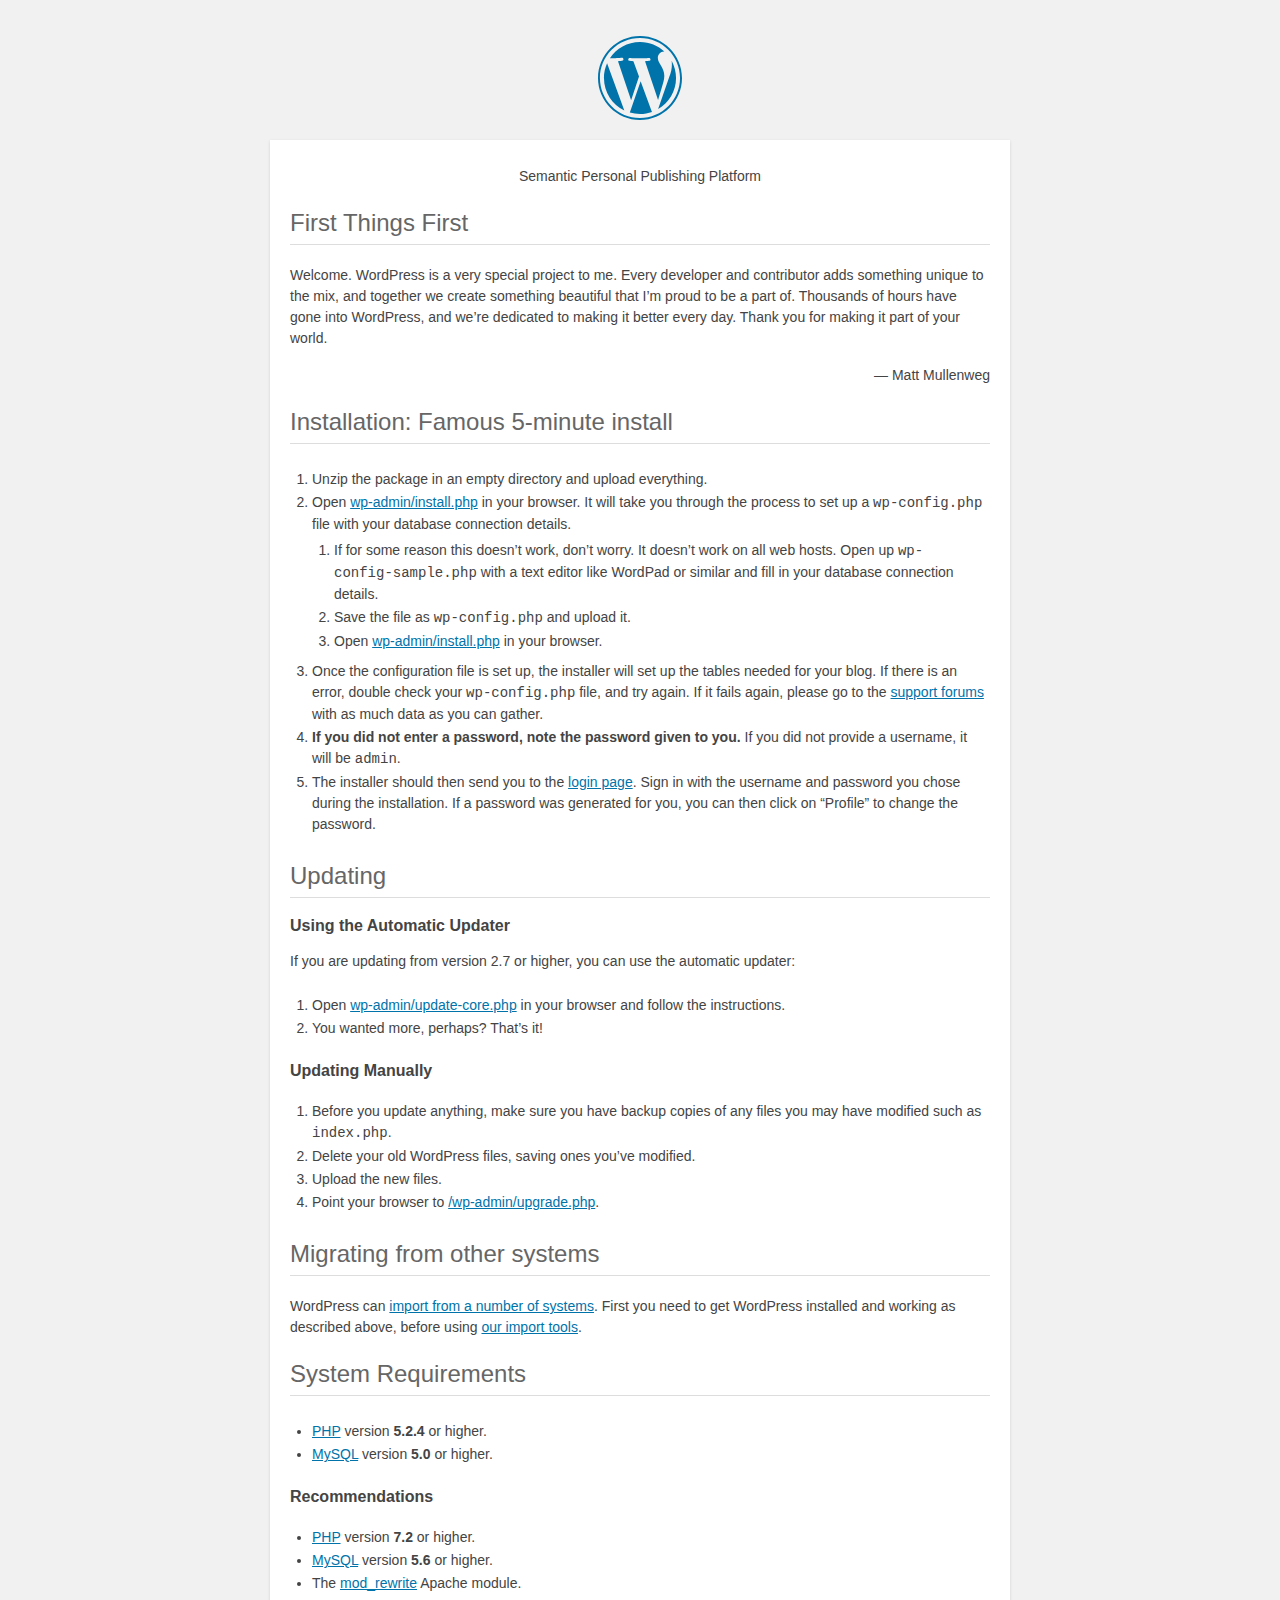
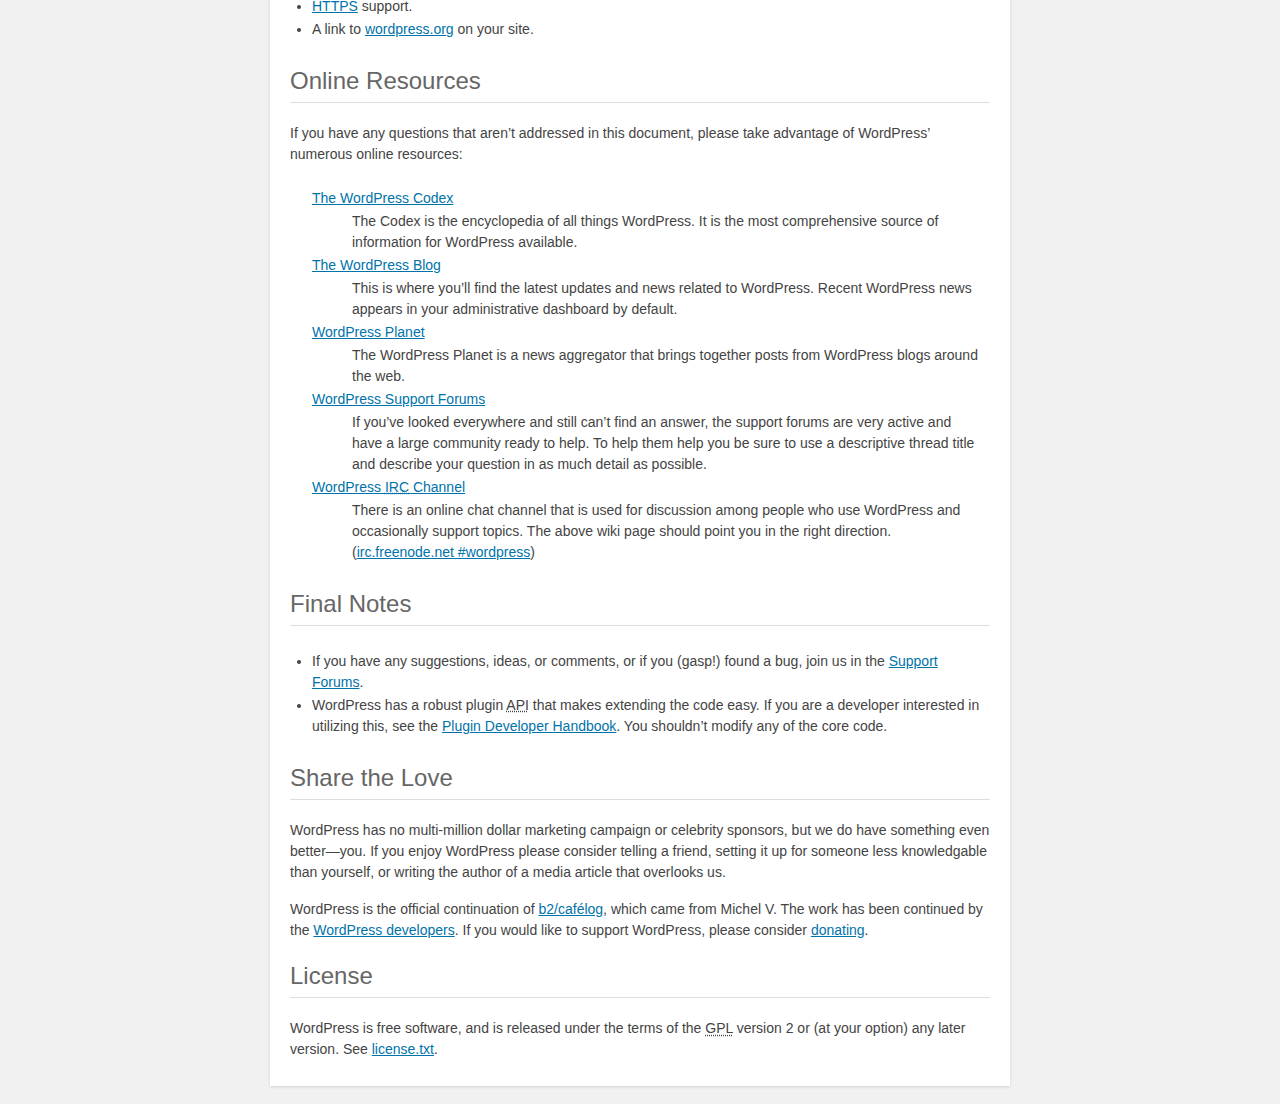
<file: readme.html>
<!DOCTYPE html>
<html>
<head>
	<meta name="viewport" content="width=device-width" />
	<meta http-equiv="Content-Type" content="text/html; charset=utf-8" />
	<title>WordPress &#8250; ReadMe</title>
	<link rel="stylesheet" href="wp-admin/css/install.css?ver=20100228" type="text/css" />
</head>
<body>
<h1 id="logo">
	<a href="https://wordpress.org/"><img alt="WordPress" src="wp-admin/images/wordpress-logo.png" /></a>
</h1>
<p style="text-align: center">Semantic Personal Publishing Platform</p>

<h2>First Things First</h2>
<p>Welcome. WordPress is a very special project to me. Every developer and contributor adds something unique to the mix, and together we create something beautiful that I&#8217;m proud to be a part of. Thousands of hours have gone into WordPress, and we&#8217;re dedicated to making it better every day. Thank you for making it part of your world.</p>
<p style="text-align: right">&#8212; Matt Mullenweg</p>

<h2>Installation: Famous 5-minute install</h2>
<ol>
	<li>Unzip the package in an empty directory and upload everything.</li>
	<li>Open <span class="file"><a href="wp-admin/install.php">wp-admin/install.php</a></span> in your browser. It will take you through the process to set up a <code>wp-config.php</code> file with your database connection details.
		<ol>
			<li>If for some reason this doesn&#8217;t work, don&#8217;t worry. It doesn&#8217;t work on all web hosts. Open up <code>wp-config-sample.php</code> with a text editor like WordPad or similar and fill in your database connection details.</li>
			<li>Save the file as <code>wp-config.php</code> and upload it.</li>
			<li>Open <span class="file"><a href="wp-admin/install.php">wp-admin/install.php</a></span> in your browser.</li>
		</ol>
	</li>
	<li>Once the configuration file is set up, the installer will set up the tables needed for your blog. If there is an error, double check your <code>wp-config.php</code> file, and try again. If it fails again, please go to the <a href="https://wordpress.org/support/" title="WordPress support">support forums</a> with as much data as you can gather.</li>
	<li><strong>If you did not enter a password, note the password given to you.</strong> If you did not provide a username, it will be <code>admin</code>.</li>
	<li>The installer should then send you to the <a href="wp-login.php">login page</a>. Sign in with the username and password you chose during the installation. If a password was generated for you, you can then click on &#8220;Profile&#8221; to change the password.</li>
</ol>

<h2>Updating</h2>
<h3>Using the Automatic Updater</h3>
<p>If you are updating from version 2.7 or higher, you can use the automatic updater:</p>
<ol>
	<li>Open <span class="file"><a href="wp-admin/update-core.php">wp-admin/update-core.php</a></span> in your browser and follow the instructions.</li>
	<li>You wanted more, perhaps? That&#8217;s it!</li>
</ol>

<h3>Updating Manually</h3>
<ol>
	<li>Before you update anything, make sure you have backup copies of any files you may have modified such as <code>index.php</code>.</li>
	<li>Delete your old WordPress files, saving ones you&#8217;ve modified.</li>
	<li>Upload the new files.</li>
	<li>Point your browser to <span class="file"><a href="wp-admin/upgrade.php">/wp-admin/upgrade.php</a>.</span></li>
</ol>

<h2>Migrating from other systems</h2>
<p>WordPress can <a href="https://codex.wordpress.org/Importing_Content">import from a number of systems</a>. First you need to get WordPress installed and working as described above, before using <a href="wp-admin/import.php" title="Import to WordPress">our import tools</a>.</p>

<h2>System Requirements</h2>
<ul>
	<li><a href="https://secure.php.net/">PHP</a> version <strong>5.2.4</strong> or higher.</li>
	<li><a href="https://www.mysql.com/">MySQL</a> version <strong>5.0</strong> or higher.</li>
</ul>

<h3>Recommendations</h3>
<ul>
	<li><a href="https://secure.php.net/">PHP</a> version <strong>7.2</strong> or higher.</li>
	<li><a href="https://www.mysql.com/">MySQL</a> version <strong>5.6</strong> or higher.</li>
	<li>The <a href="https://httpd.apache.org/docs/2.2/mod/mod_rewrite.html">mod_rewrite</a> Apache module.</li>
	<li><a href="https://wordpress.org/news/2016/12/moving-toward-ssl/">HTTPS</a> support.</li>
	<li>A link to <a href="https://wordpress.org/">wordpress.org</a> on your site.</li>
</ul>

<h2>Online Resources</h2>
<p>If you have any questions that aren&#8217;t addressed in this document, please take advantage of WordPress&#8217; numerous online resources:</p>
<dl>
	<dt><a href="https://codex.wordpress.org/">The WordPress Codex</a></dt>
		<dd>The Codex is the encyclopedia of all things WordPress. It is the most comprehensive source of information for WordPress available.</dd>
	<dt><a href="https://wordpress.org/news/">The WordPress Blog</a></dt>
		<dd>This is where you&#8217;ll find the latest updates and news related to WordPress. Recent WordPress news appears in your administrative dashboard by default.</dd>
	<dt><a href="https://planet.wordpress.org/">WordPress Planet</a></dt>
		<dd>The WordPress Planet is a news aggregator that brings together posts from WordPress blogs around the web.</dd>
	<dt><a href="https://wordpress.org/support/">WordPress Support Forums</a></dt>
		<dd>If you&#8217;ve looked everywhere and still can&#8217;t find an answer, the support forums are very active and have a large community ready to help. To help them help you be sure to use a descriptive thread title and describe your question in as much detail as possible.</dd>
	<dt><a href="https://codex.wordpress.org/IRC">WordPress <abbr title="Internet Relay Chat">IRC</abbr> Channel</a></dt>
		<dd>There is an online chat channel that is used for discussion among people who use WordPress and occasionally support topics. The above wiki page should point you in the right direction. (<a href="irc://irc.freenode.net/wordpress">irc.freenode.net #wordpress</a>)</dd>
</dl>

<h2>Final Notes</h2>
<ul>
	<li>If you have any suggestions, ideas, or comments, or if you (gasp!) found a bug, join us in the <a href="https://wordpress.org/support/">Support Forums</a>.</li>
	<li>WordPress has a robust plugin <abbr title="application programming interface">API</abbr> that makes extending the code easy. If you are a developer interested in utilizing this, see the <a href="https://developer.wordpress.org/plugins/">Plugin Developer Handbook</a>. You shouldn&#8217;t modify any of the core code.</li>
</ul>

<h2>Share the Love</h2>
<p>WordPress has no multi-million dollar marketing campaign or celebrity sponsors, but we do have something even better&#8212;you. If you enjoy WordPress please consider telling a friend, setting it up for someone less knowledgable than yourself, or writing the author of a media article that overlooks us.</p>

<p>WordPress is the official continuation of <a href="http://cafelog.com/">b2/caf&#233;log</a>, which came from Michel V. The work has been continued by the <a href="https://wordpress.org/about/">WordPress developers</a>. If you would like to support WordPress, please consider <a href="https://wordpress.org/donate/" title="Donate to WordPress">donating</a>.</p>

<h2>License</h2>
<p>WordPress is free software, and is released under the terms of the <abbr title="GNU General Public License">GPL</abbr> version 2 or (at your option) any later version. See <a href="license.txt">license.txt</a>.</p>

</body>
</html>
</file>
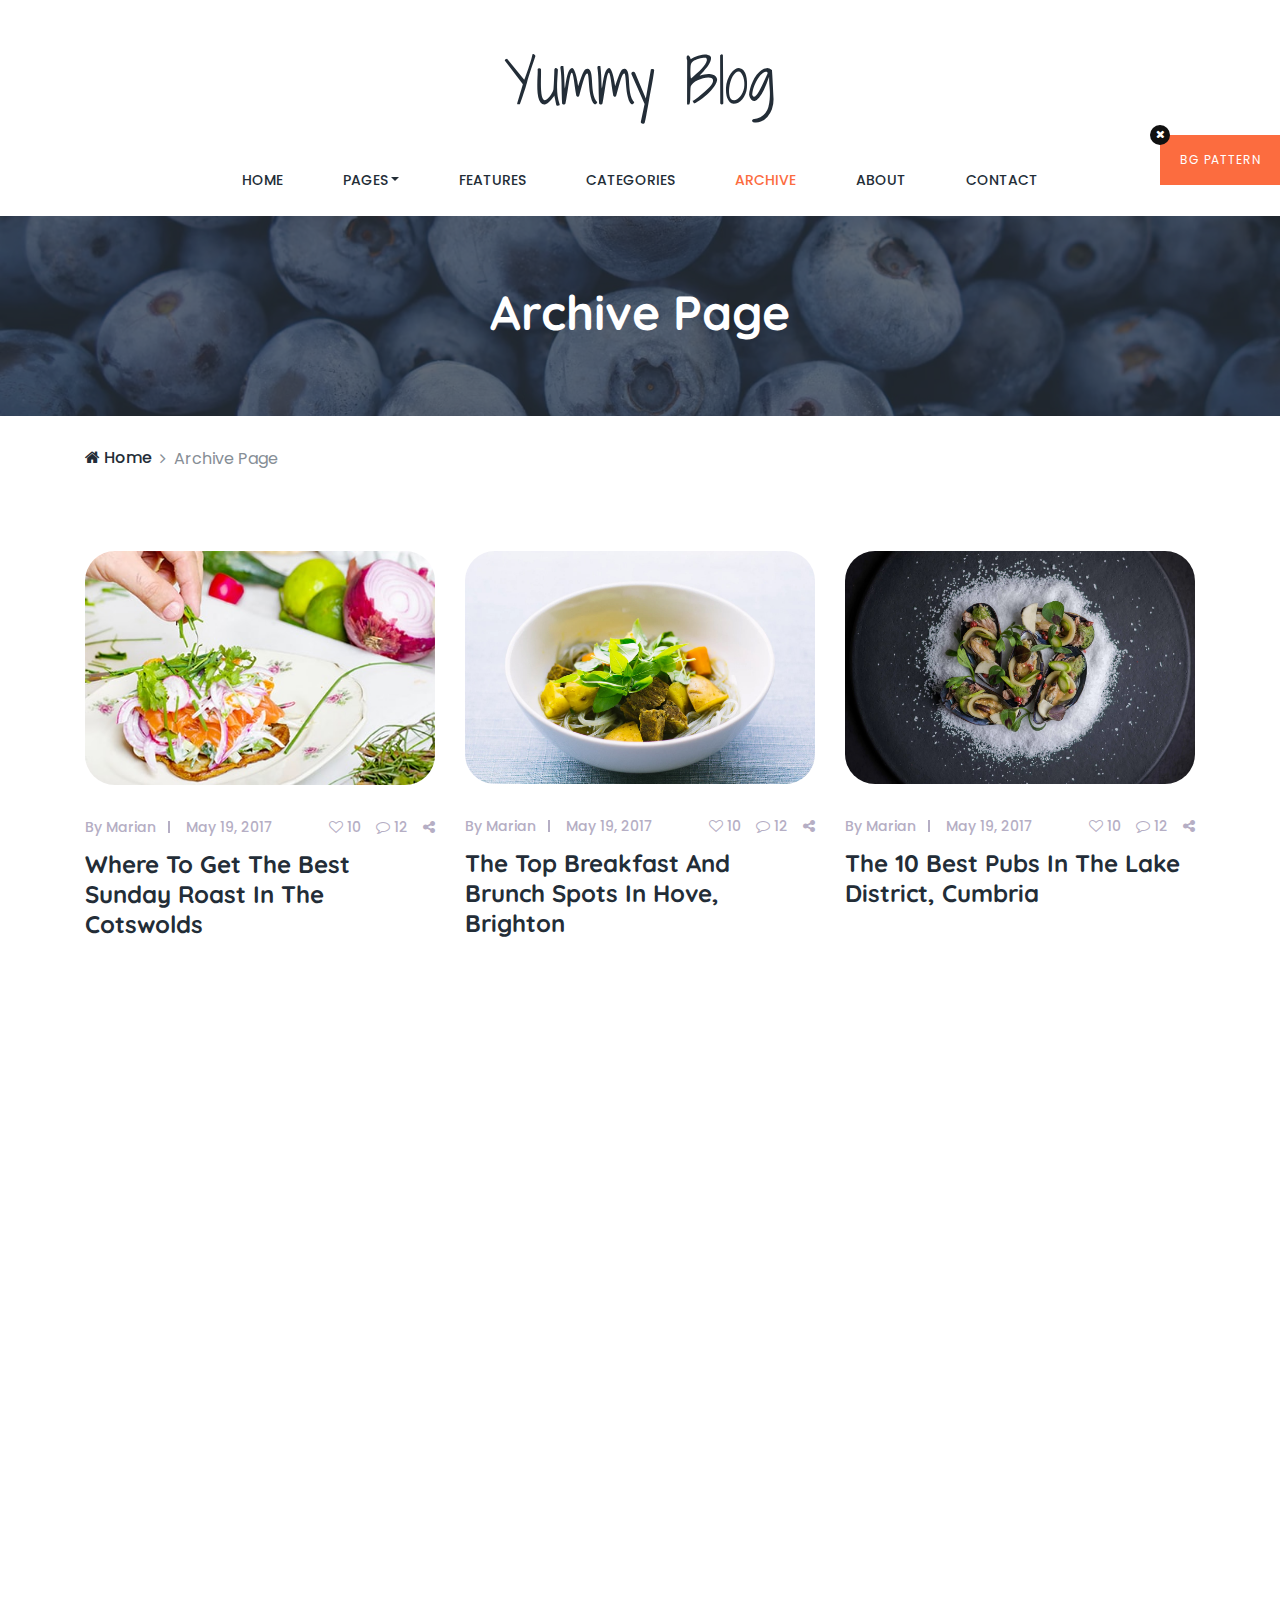
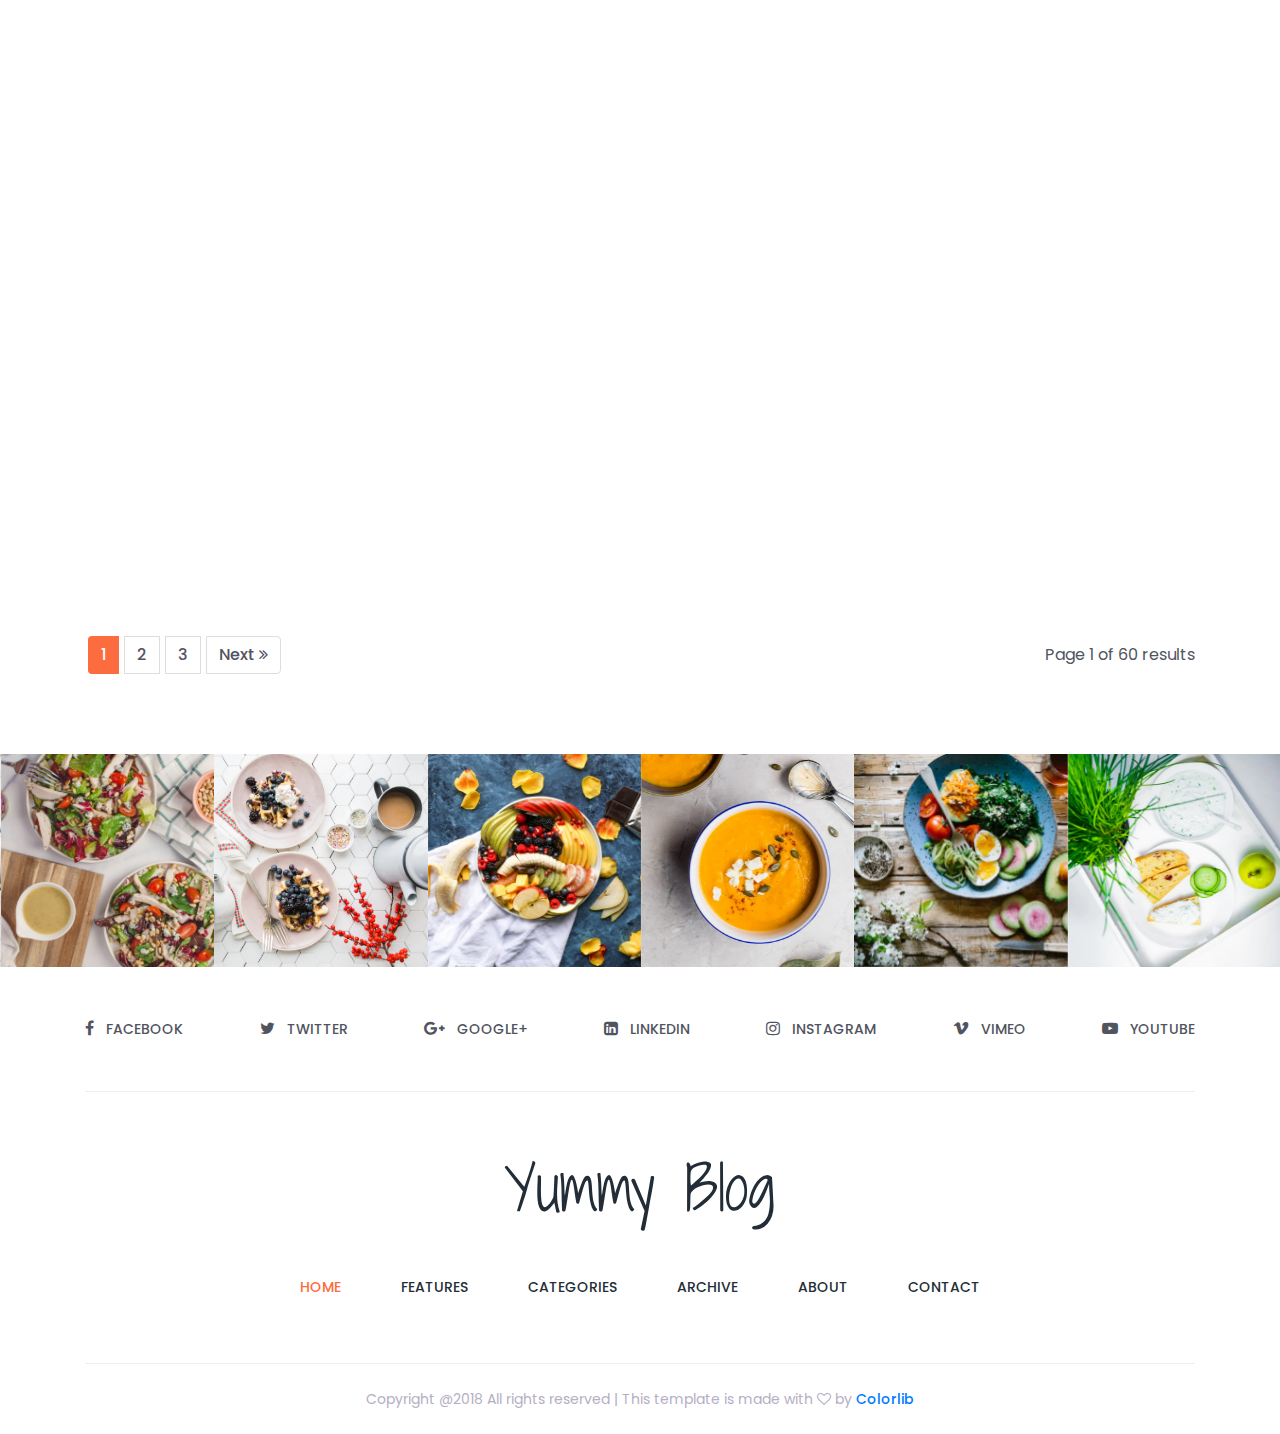
<file: yummy/archive.html>
<!DOCTYPE html>
<html lang="en">

<head>
    <meta charset="UTF-8">
    <meta name="description" content="">
    <meta http-equiv="X-UA-Compatible" content="IE=edge">
    <meta name="viewport" content="width=device-width, initial-scale=1, shrink-to-fit=no">
    <!-- The above 4 meta tags *must* come first in the head; any other head content must come *after* these tags -->

    <!-- Title -->
    <title>Yummy Blog - Food Blog Template</title>

    <!-- Favicon -->
    <link rel="icon" href="img/core-img/favicon.ico">

    <!-- Core Stylesheet -->
    <link href="style.css" rel="stylesheet">

    <!-- Responsive CSS -->
    <link href="css/responsive/responsive.css" rel="stylesheet">

</head>

<body>
    <!-- Preloader Start -->
    <div id="preloader">
        <div class="yummy-load"></div>
    </div>

    <!-- Background Pattern Swither -->
    <div id="pattern-switcher">
        Bg Pattern
    </div>
    <div id="patter-close">
        <i class="fa fa-times" aria-hidden="true"></i>
    </div>


    <!-- ****** Top Header Area End ****** -->

    <!-- ****** Header Area Start ****** -->
    <header class="header_area">
        <div class="container">
            <div class="row">
                <!-- Logo Area Start -->
                <div class="col-12">
                    <div class="logo_area text-center">
                        <a href="index.html" class="yummy-logo">Yummy Blog</a>
                    </div>
                </div>
            </div>

            <div class="row">
                <div class="col-12">
                    <nav class="navbar navbar-expand-lg">
                        <button class="navbar-toggler" type="button" data-toggle="collapse" data-target="#yummyfood-nav" aria-controls="yummyfood-nav" aria-expanded="false" aria-label="Toggle navigation"><i class="fa fa-bars" aria-hidden="true"></i> Menu</button>
                        <!-- Menu Area Start -->
                        <div class="collapse navbar-collapse justify-content-center" id="yummyfood-nav">
                            <ul class="navbar-nav" id="yummy-nav">
                                <li class="nav-item">
                                    <a class="nav-link" href="index.html">Home <span class="sr-only">(current)</span></a>
                                </li>
                                <li class="nav-item dropdown">
                                    <a class="nav-link dropdown-toggle" href="#" id="yummyDropdown" role="button" data-toggle="dropdown" aria-haspopup="true" aria-expanded="false">Pages</a>
                                    <div class="dropdown-menu" aria-labelledby="yummyDropdown">
                                        <a class="dropdown-item" href="index.html">Home</a>
                                        <a class="dropdown-item" href="archive.html">Archive</a>
                                        <a class="dropdown-item" href="single.html">Single Blog</a>
                                        <a class="dropdown-item" href="static.html">Static Page</a>
                                        <a class="dropdown-item" href="contact.html">Contact</a>
                                    </div>
                                </li>
                                <li class="nav-item">
                                    <a class="nav-link" href="#">Features</a>
                                </li>
                                <li class="nav-item">
                                    <a class="nav-link" href="#">Categories</a>
                                </li>
                                <li class="nav-item active">
                                    <a class="nav-link" href="archive.html">Archive</a>
                                </li>
                                <li class="nav-item">
                                    <a class="nav-link" href="#">About</a>
                                </li>
                                <li class="nav-item">
                                    <a class="nav-link" href="contact.html">Contact</a>
                                </li>
                            </ul>
                        </div>
                    </nav>
                </div>
            </div>
        </div>
    </header>
    <!-- ****** Header Area End ****** -->

    <!-- ****** Breadcumb Area Start ****** -->
    <div class="breadcumb-area" style="background-image: url(img/bg-img/breadcumb.jpg);">
        <div class="container h-100">
            <div class="row h-100 align-items-center">
                <div class="col-12">
                    <div class="bradcumb-title text-center">
                        <h2>Archive Page</h2>
                    </div>
                </div>
            </div>
        </div>
    </div>
    <div class="breadcumb-nav">
        <div class="container">
            <div class="row">
                <div class="col-12">
                    <nav aria-label="breadcrumb">
                        <ol class="breadcrumb">
                            <li class="breadcrumb-item"><a href="#"><i class="fa fa-home" aria-hidden="true"></i> Home</a></li>
                            <li class="breadcrumb-item active" aria-current="page">Archive Page</li>
                        </ol>
                    </nav>
                </div>
            </div>
        </div>
    </div>
    <!-- ****** Breadcumb Area End ****** -->

    <!-- ****** Archive Area Start ****** -->
    <section class="archive-area section_padding_80">
        <div class="container">
            <div class="row">

                <!-- Single Post -->
                <div class="col-12 col-md-6 col-lg-4">
                    <div class="single-post wow fadeInUp" data-wow-delay="0.1s">
                        <!-- Post Thumb -->
                        <div class="post-thumb">
                            <img src="img/blog-img/2.jpg" alt="">
                        </div>
                        <!-- Post Content -->
                        <div class="post-content">
                            <div class="post-meta d-flex">
                                <div class="post-author-date-area d-flex">
                                    <!-- Post Author -->
                                    <div class="post-author">
                                        <a href="#">By Marian</a>
                                    </div>
                                    <!-- Post Date -->
                                    <div class="post-date">
                                        <a href="#">May 19, 2017</a>
                                    </div>
                                </div>
                                <!-- Post Comment & Share Area -->
                                <div class="post-comment-share-area d-flex">
                                    <!-- Post Favourite -->
                                    <div class="post-favourite">
                                        <a href="#"><i class="fa fa-heart-o" aria-hidden="true"></i> 10</a>
                                    </div>
                                    <!-- Post Comments -->
                                    <div class="post-comments">
                                        <a href="#"><i class="fa fa-comment-o" aria-hidden="true"></i> 12</a>
                                    </div>
                                    <!-- Post Share -->
                                    <div class="post-share">
                                        <a href="#"><i class="fa fa-share-alt" aria-hidden="true"></i></a>
                                    </div>
                                </div>
                            </div>
                            <a href="#">
                                <h4 class="post-headline">Where To Get The Best Sunday Roast In The Cotswolds</h4>
                            </a>
                        </div>
                    </div>
                </div>

                <!-- Single Post -->
                <div class="col-12 col-md-6 col-lg-4">
                    <div class="single-post wow fadeInUp" data-wow-delay="0.2s">
                        <!-- Post Thumb -->
                        <div class="post-thumb">
                            <img src="img/blog-img/3.jpg" alt="">
                        </div>
                        <!-- Post Content -->
                        <div class="post-content">
                            <div class="post-meta d-flex">
                                <div class="post-author-date-area d-flex">
                                    <!-- Post Author -->
                                    <div class="post-author">
                                        <a href="#">By Marian</a>
                                    </div>
                                    <!-- Post Date -->
                                    <div class="post-date">
                                        <a href="#">May 19, 2017</a>
                                    </div>
                                </div>
                                <!-- Post Comment & Share Area -->
                                <div class="post-comment-share-area d-flex">
                                    <!-- Post Favourite -->
                                    <div class="post-favourite">
                                        <a href="#"><i class="fa fa-heart-o" aria-hidden="true"></i> 10</a>
                                    </div>
                                    <!-- Post Comments -->
                                    <div class="post-comments">
                                        <a href="#"><i class="fa fa-comment-o" aria-hidden="true"></i> 12</a>
                                    </div>
                                    <!-- Post Share -->
                                    <div class="post-share">
                                        <a href="#"><i class="fa fa-share-alt" aria-hidden="true"></i></a>
                                    </div>
                                </div>
                            </div>
                            <a href="#">
                                <h4 class="post-headline">The Top Breakfast And Brunch Spots In Hove, Brighton</h4>
                            </a>
                        </div>
                    </div>
                </div>

                <!-- Single Post -->
                <div class="col-12 col-md-6 col-lg-4">
                    <div class="single-post wow fadeInUp" data-wow-delay="0.3s">
                        <!-- Post Thumb -->
                        <div class="post-thumb">
                            <img src="img/blog-img/4.jpg" alt="">
                        </div>
                        <!-- Post Content -->
                        <div class="post-content">
                            <div class="post-meta d-flex">
                                <div class="post-author-date-area d-flex">
                                    <!-- Post Author -->
                                    <div class="post-author">
                                        <a href="#">By Marian</a>
                                    </div>
                                    <!-- Post Date -->
                                    <div class="post-date">
                                        <a href="#">May 19, 2017</a>
                                    </div>
                                </div>
                                <!-- Post Comment & Share Area -->
                                <div class="post-comment-share-area d-flex">
                                    <!-- Post Favourite -->
                                    <div class="post-favourite">
                                        <a href="#"><i class="fa fa-heart-o" aria-hidden="true"></i> 10</a>
                                    </div>
                                    <!-- Post Comments -->
                                    <div class="post-comments">
                                        <a href="#"><i class="fa fa-comment-o" aria-hidden="true"></i> 12</a>
                                    </div>
                                    <!-- Post Share -->
                                    <div class="post-share">
                                        <a href="#"><i class="fa fa-share-alt" aria-hidden="true"></i></a>
                                    </div>
                                </div>
                            </div>
                            <a href="#">
                                <h4 class="post-headline">The 10 Best Pubs In The Lake District, Cumbria</h4>
                            </a>
                        </div>
                    </div>
                </div>

                <!-- Single Post -->
                <div class="col-12 col-md-6 col-lg-4">
                    <div class="single-post wow fadeInUp" data-wow-delay="0.4s">
                        <!-- Post Thumb -->
                        <div class="post-thumb">
                            <img src="img/blog-img/5.jpg" alt="">
                        </div>
                        <!-- Post Content -->
                        <div class="post-content">
                            <div class="post-meta d-flex">
                                <div class="post-author-date-area d-flex">
                                    <!-- Post Author -->
                                    <div class="post-author">
                                        <a href="#">By Marian</a>
                                    </div>
                                    <!-- Post Date -->
                                    <div class="post-date">
                                        <a href="#">May 19, 2017</a>
                                    </div>
                                </div>
                                <!-- Post Comment & Share Area -->
                                <div class="post-comment-share-area d-flex">
                                    <!-- Post Favourite -->
                                    <div class="post-favourite">
                                        <a href="#"><i class="fa fa-heart-o" aria-hidden="true"></i> 10</a>
                                    </div>
                                    <!-- Post Comments -->
                                    <div class="post-comments">
                                        <a href="#"><i class="fa fa-comment-o" aria-hidden="true"></i> 12</a>
                                    </div>
                                    <!-- Post Share -->
                                    <div class="post-share">
                                        <a href="#"><i class="fa fa-share-alt" aria-hidden="true"></i></a>
                                    </div>
                                </div>
                            </div>
                            <a href="#">
                                <h4 class="post-headline">The 10 Best Brunch Spots In Newcastle, England</h4>
                            </a>
                        </div>
                    </div>
                </div>

                <!-- Single Post -->
                <div class="col-12 col-md-6 col-lg-4">
                    <div class="single-post wow fadeInUp" data-wow-delay="0.5s">
                        <!-- Post Thumb -->
                        <div class="post-thumb">
                            <img src="img/blog-img/2.jpg" alt="">
                        </div>
                        <!-- Post Content -->
                        <div class="post-content">
                            <div class="post-meta d-flex">
                                <div class="post-author-date-area d-flex">
                                    <!-- Post Author -->
                                    <div class="post-author">
                                        <a href="#">By Marian</a>
                                    </div>
                                    <!-- Post Date -->
                                    <div class="post-date">
                                        <a href="#">May 19, 2017</a>
                                    </div>
                                </div>
                                <!-- Post Comment & Share Area -->
                                <div class="post-comment-share-area d-flex">
                                    <!-- Post Favourite -->
                                    <div class="post-favourite">
                                        <a href="#"><i class="fa fa-heart-o" aria-hidden="true"></i> 10</a>
                                    </div>
                                    <!-- Post Comments -->
                                    <div class="post-comments">
                                        <a href="#"><i class="fa fa-comment-o" aria-hidden="true"></i> 12</a>
                                    </div>
                                    <!-- Post Share -->
                                    <div class="post-share">
                                        <a href="#"><i class="fa fa-share-alt" aria-hidden="true"></i></a>
                                    </div>
                                </div>
                            </div>
                            <a href="#">
                                <h4 class="post-headline">Where To Get The Best Sunday Roast In The Cotswolds</h4>
                            </a>
                        </div>
                    </div>
                </div>

                <!-- Single Post -->
                <div class="col-12 col-md-6 col-lg-4">
                    <div class="single-post wow fadeInUp" data-wow-delay="0.6s">
                        <!-- Post Thumb -->
                        <div class="post-thumb">
                            <img src="img/blog-img/3.jpg" alt="">
                        </div>
                        <!-- Post Content -->
                        <div class="post-content">
                            <div class="post-meta d-flex">
                                <div class="post-author-date-area d-flex">
                                    <!-- Post Author -->
                                    <div class="post-author">
                                        <a href="#">By Marian</a>
                                    </div>
                                    <!-- Post Date -->
                                    <div class="post-date">
                                        <a href="#">May 19, 2017</a>
                                    </div>
                                </div>
                                <!-- Post Comment & Share Area -->
                                <div class="post-comment-share-area d-flex">
                                    <!-- Post Favourite -->
                                    <div class="post-favourite">
                                        <a href="#"><i class="fa fa-heart-o" aria-hidden="true"></i> 10</a>
                                    </div>
                                    <!-- Post Comments -->
                                    <div class="post-comments">
                                        <a href="#"><i class="fa fa-comment-o" aria-hidden="true"></i> 12</a>
                                    </div>
                                    <!-- Post Share -->
                                    <div class="post-share">
                                        <a href="#"><i class="fa fa-share-alt" aria-hidden="true"></i></a>
                                    </div>
                                </div>
                            </div>
                            <a href="#">
                                <h4 class="post-headline">The Top Breakfast And Brunch Spots In Hove, Brighton</h4>
                            </a>
                        </div>
                    </div>
                </div>

                <!-- Single Post -->
                <div class="col-12 col-md-6 col-lg-4">
                    <div class="single-post wow fadeInUp" data-wow-delay="0.7s">
                        <!-- Post Thumb -->
                        <div class="post-thumb">
                            <img src="img/blog-img/4.jpg" alt="">
                        </div>
                        <!-- Post Content -->
                        <div class="post-content">
                            <div class="post-meta d-flex">
                                <div class="post-author-date-area d-flex">
                                    <!-- Post Author -->
                                    <div class="post-author">
                                        <a href="#">By Marian</a>
                                    </div>
                                    <!-- Post Date -->
                                    <div class="post-date">
                                        <a href="#">May 19, 2017</a>
                                    </div>
                                </div>
                                <!-- Post Comment & Share Area -->
                                <div class="post-comment-share-area d-flex">
                                    <!-- Post Favourite -->
                                    <div class="post-favourite">
                                        <a href="#"><i class="fa fa-heart-o" aria-hidden="true"></i> 10</a>
                                    </div>
                                    <!-- Post Comments -->
                                    <div class="post-comments">
                                        <a href="#"><i class="fa fa-comment-o" aria-hidden="true"></i> 12</a>
                                    </div>
                                    <!-- Post Share -->
                                    <div class="post-share">
                                        <a href="#"><i class="fa fa-share-alt" aria-hidden="true"></i></a>
                                    </div>
                                </div>
                            </div>
                            <a href="#">
                                <h4 class="post-headline">The 10 Best Pubs In The Lake District, Cumbria</h4>
                            </a>
                        </div>
                    </div>
                </div>

                <!-- Single Post -->
                <div class="col-12 col-md-6 col-lg-4">
                    <div class="single-post wow fadeInUp" data-wow-delay="0.8s">
                        <!-- Post Thumb -->
                        <div class="post-thumb">
                            <img src="img/blog-img/5.jpg" alt="">
                        </div>
                        <!-- Post Content -->
                        <div class="post-content">
                            <div class="post-meta d-flex">
                                <div class="post-author-date-area d-flex">
                                    <!-- Post Author -->
                                    <div class="post-author">
                                        <a href="#">By Marian</a>
                                    </div>
                                    <!-- Post Date -->
                                    <div class="post-date">
                                        <a href="#">May 19, 2017</a>
                                    </div>
                                </div>
                                <!-- Post Comment & Share Area -->
                                <div class="post-comment-share-area d-flex">
                                    <!-- Post Favourite -->
                                    <div class="post-favourite">
                                        <a href="#"><i class="fa fa-heart-o" aria-hidden="true"></i> 10</a>
                                    </div>
                                    <!-- Post Comments -->
                                    <div class="post-comments">
                                        <a href="#"><i class="fa fa-comment-o" aria-hidden="true"></i> 12</a>
                                    </div>
                                    <!-- Post Share -->
                                    <div class="post-share">
                                        <a href="#"><i class="fa fa-share-alt" aria-hidden="true"></i></a>
                                    </div>
                                </div>
                            </div>
                            <a href="#">
                                <h4 class="post-headline">The 10 Best Brunch Spots In Newcastle, England</h4>
                            </a>
                        </div>
                    </div>
                </div>

                <!-- Single Post -->
                <div class="col-12 col-md-6 col-lg-4">
                    <div class="single-post wow fadeInUp" data-wow-delay="0.9s">
                        <!-- Post Thumb -->
                        <div class="post-thumb">
                            <img src="img/blog-img/2.jpg" alt="">
                        </div>
                        <!-- Post Content -->
                        <div class="post-content">
                            <div class="post-meta d-flex">
                                <div class="post-author-date-area d-flex">
                                    <!-- Post Author -->
                                    <div class="post-author">
                                        <a href="#">By Marian</a>
                                    </div>
                                    <!-- Post Date -->
                                    <div class="post-date">
                                        <a href="#">May 19, 2017</a>
                                    </div>
                                </div>
                                <!-- Post Comment & Share Area -->
                                <div class="post-comment-share-area d-flex">
                                    <!-- Post Favourite -->
                                    <div class="post-favourite">
                                        <a href="#"><i class="fa fa-heart-o" aria-hidden="true"></i> 10</a>
                                    </div>
                                    <!-- Post Comments -->
                                    <div class="post-comments">
                                        <a href="#"><i class="fa fa-comment-o" aria-hidden="true"></i> 12</a>
                                    </div>
                                    <!-- Post Share -->
                                    <div class="post-share">
                                        <a href="#"><i class="fa fa-share-alt" aria-hidden="true"></i></a>
                                    </div>
                                </div>
                            </div>
                            <a href="#">
                                <h4 class="post-headline">Where To Get The Best Sunday Roast In The Cotswolds</h4>
                            </a>
                        </div>
                    </div>
                </div>

                <!-- Single Post -->
                <div class="col-12 col-md-6 col-lg-4">
                    <div class="single-post wow fadeInUp" data-wow-delay="1s">
                        <!-- Post Thumb -->
                        <div class="post-thumb">
                            <img src="img/blog-img/3.jpg" alt="">
                        </div>
                        <!-- Post Content -->
                        <div class="post-content">
                            <div class="post-meta d-flex">
                                <div class="post-author-date-area d-flex">
                                    <!-- Post Author -->
                                    <div class="post-author">
                                        <a href="#">By Marian</a>
                                    </div>
                                    <!-- Post Date -->
                                    <div class="post-date">
                                        <a href="#">May 19, 2017</a>
                                    </div>
                                </div>
                                <!-- Post Comment & Share Area -->
                                <div class="post-comment-share-area d-flex">
                                    <!-- Post Favourite -->
                                    <div class="post-favourite">
                                        <a href="#"><i class="fa fa-heart-o" aria-hidden="true"></i> 10</a>
                                    </div>
                                    <!-- Post Comments -->
                                    <div class="post-comments">
                                        <a href="#"><i class="fa fa-comment-o" aria-hidden="true"></i> 12</a>
                                    </div>
                                    <!-- Post Share -->
                                    <div class="post-share">
                                        <a href="#"><i class="fa fa-share-alt" aria-hidden="true"></i></a>
                                    </div>
                                </div>
                            </div>
                            <a href="#">
                                <h4 class="post-headline">The Top Breakfast And Brunch Spots In Hove, Brighton</h4>
                            </a>
                        </div>
                    </div>
                </div>

                <!-- Single Post -->
                <div class="col-12 col-md-6 col-lg-4">
                    <div class="single-post wow fadeInUp" data-wow-delay="1.1s">
                        <!-- Post Thumb -->
                        <div class="post-thumb">
                            <img src="img/blog-img/4.jpg" alt="">
                        </div>
                        <!-- Post Content -->
                        <div class="post-content">
                            <div class="post-meta d-flex">
                                <div class="post-author-date-area d-flex">
                                    <!-- Post Author -->
                                    <div class="post-author">
                                        <a href="#">By Marian</a>
                                    </div>
                                    <!-- Post Date -->
                                    <div class="post-date">
                                        <a href="#">May 19, 2017</a>
                                    </div>
                                </div>
                                <!-- Post Comment & Share Area -->
                                <div class="post-comment-share-area d-flex">
                                    <!-- Post Favourite -->
                                    <div class="post-favourite">
                                        <a href="#"><i class="fa fa-heart-o" aria-hidden="true"></i> 10</a>
                                    </div>
                                    <!-- Post Comments -->
                                    <div class="post-comments">
                                        <a href="#"><i class="fa fa-comment-o" aria-hidden="true"></i> 12</a>
                                    </div>
                                    <!-- Post Share -->
                                    <div class="post-share">
                                        <a href="#"><i class="fa fa-share-alt" aria-hidden="true"></i></a>
                                    </div>
                                </div>
                            </div>
                            <a href="#">
                                <h4 class="post-headline">The 10 Best Pubs In The Lake District, Cumbria</h4>
                            </a>
                        </div>
                    </div>
                </div>

                <!-- Single Post -->
                <div class="col-12 col-md-6 col-lg-4">
                    <div class="single-post wow fadeInUp" data-wow-delay="1.2s">
                        <!-- Post Thumb -->
                        <div class="post-thumb">
                            <img src="img/blog-img/5.jpg" alt="">
                        </div>
                        <!-- Post Content -->
                        <div class="post-content">
                            <div class="post-meta d-flex">
                                <div class="post-author-date-area d-flex">
                                    <!-- Post Author -->
                                    <div class="post-author">
                                        <a href="#">By Marian</a>
                                    </div>
                                    <!-- Post Date -->
                                    <div class="post-date">
                                        <a href="#">May 19, 2017</a>
                                    </div>
                                </div>
                                <!-- Post Comment & Share Area -->
                                <div class="post-comment-share-area d-flex">
                                    <!-- Post Favourite -->
                                    <div class="post-favourite">
                                        <a href="#"><i class="fa fa-heart-o" aria-hidden="true"></i> 10</a>
                                    </div>
                                    <!-- Post Comments -->
                                    <div class="post-comments">
                                        <a href="#"><i class="fa fa-comment-o" aria-hidden="true"></i> 12</a>
                                    </div>
                                    <!-- Post Share -->
                                    <div class="post-share">
                                        <a href="#"><i class="fa fa-share-alt" aria-hidden="true"></i></a>
                                    </div>
                                </div>
                            </div>
                            <a href="#">
                                <h4 class="post-headline">The 10 Best Brunch Spots In Newcastle, England</h4>
                            </a>
                        </div>
                    </div>
                </div>

                <div class="col-12">
                    <div class="pagination-area d-sm-flex mt-15">
                        <nav aria-label="#">
                            <ul class="pagination">
                                <li class="page-item active">
                                    <a class="page-link" href="#">1 <span class="sr-only">(current)</span></a>
                                </li>
                                <li class="page-item"><a class="page-link" href="#">2</a></li>
                                <li class="page-item"><a class="page-link" href="#">3</a></li>
                                <li class="page-item">
                                    <a class="page-link" href="#">Next <i class="fa fa-angle-double-right" aria-hidden="true"></i></a>
                                </li>
                            </ul>
                        </nav>
                        <div class="page-status">
                            <p>Page 1 of 60 results</p>
                        </div>
                    </div>
                </div>

            </div>
        </div>
    </section>
    <!-- ****** Archive Area End ****** -->

    <!-- ****** Instagram Area Start ****** -->
    <div class="instargram_area owl-carousel section_padding_100_0 clearfix" id="portfolio">

        <!-- Instagram Item -->
        <div class="instagram_gallery_item">
            <!-- Instagram Thumb -->
            <img src="img/instagram-img/1.jpg" alt="">
            <!-- Hover -->
            <div class="hover_overlay">
                <div class="yummy-table">
                    <div class="yummy-table-cell">
                        <div class="follow-me text-center">
                            <a href="#"><i class="fa fa-instagram" aria-hidden="true"></i> Follow me</a>
                        </div>
                    </div>
                </div>
            </div>
        </div>

        <!-- Instagram Item -->
        <div class="instagram_gallery_item">
            <!-- Instagram Thumb -->
            <img src="img/instagram-img/2.jpg" alt="">
            <!-- Hover -->
            <div class="hover_overlay">
                <div class="yummy-table">
                    <div class="yummy-table-cell">
                        <div class="follow-me text-center">
                            <a href="#"><i class="fa fa-instagram" aria-hidden="true"></i> Follow me</a>
                        </div>
                    </div>
                </div>
            </div>
        </div>

        <!-- Instagram Item -->
        <div class="instagram_gallery_item">
            <!-- Instagram Thumb -->
            <img src="img/instagram-img/3.jpg" alt="">
            <!-- Hover -->
            <div class="hover_overlay">
                <div class="yummy-table">
                    <div class="yummy-table-cell">
                        <div class="follow-me text-center">
                            <a href="#"><i class="fa fa-instagram" aria-hidden="true"></i> Follow me</a>
                        </div>
                    </div>
                </div>
            </div>
        </div>

        <!-- Instagram Item -->
        <div class="instagram_gallery_item">
            <!-- Instagram Thumb -->
            <img src="img/instagram-img/4.jpg" alt="">
            <!-- Hover -->
            <div class="hover_overlay">
                <div class="yummy-table">
                    <div class="yummy-table-cell">
                        <div class="follow-me text-center">
                            <a href="#"><i class="fa fa-instagram" aria-hidden="true"></i> Follow me</a>
                        </div>
                    </div>
                </div>
            </div>
        </div>

        <!-- Instagram Item -->
        <div class="instagram_gallery_item">
            <!-- Instagram Thumb -->
            <img src="img/instagram-img/5.jpg" alt="">
            <!-- Hover -->
            <div class="hover_overlay">
                <div class="yummy-table">
                    <div class="yummy-table-cell">
                        <div class="follow-me text-center">
                            <a href="#"><i class="fa fa-instagram" aria-hidden="true"></i> Follow me</a>
                        </div>
                    </div>
                </div>
            </div>
        </div>

        <!-- Instagram Item -->
        <div class="instagram_gallery_item">
            <!-- Instagram Thumb -->
            <img src="img/instagram-img/6.jpg" alt="">
            <!-- Hover -->
            <div class="hover_overlay">
                <div class="yummy-table">
                    <div class="yummy-table-cell">
                        <div class="follow-me text-center">
                            <a href="#"><i class="fa fa-instagram" aria-hidden="true"></i> Follow me</a>
                        </div>
                    </div>
                </div>
            </div>
        </div>

        <!-- Instagram Item -->
        <div class="instagram_gallery_item">
            <!-- Instagram Thumb -->
            <img src="img/instagram-img/1.jpg" alt="">
            <!-- Hover -->
            <div class="hover_overlay">
                <div class="yummy-table">
                    <div class="yummy-table-cell">
                        <div class="follow-me text-center">
                            <a href="#"><i class="fa fa-instagram" aria-hidden="true"></i> Follow me</a>
                        </div>
                    </div>
                </div>
            </div>
        </div>

        <!-- Instagram Item -->
        <div class="instagram_gallery_item">
            <!-- Instagram Thumb -->
            <img src="img/instagram-img/2.jpg" alt="">
            <!-- Hover -->
            <div class="hover_overlay">
                <div class="yummy-table">
                    <div class="yummy-table-cell">
                        <div class="follow-me text-center">
                            <a href="#"><i class="fa fa-instagram" aria-hidden="true"></i> Follow me</a>
                        </div>
                    </div>
                </div>
            </div>
        </div>

    </div>
    <!-- ****** Our Creative Portfolio Area End ****** -->

    <!-- ****** Footer Social Icon Area Start ****** -->
    <div class="social_icon_area clearfix">
        <div class="container">
            <div class="row">
                <div class="col-12">
                    <div class="footer-social-area d-flex">
                        <div class="single-icon">
                            <a href="#"><i class="fa fa-facebook" aria-hidden="true"></i><span>facebook</span></a>
                        </div>
                        <div class="single-icon">
                            <a href="#"><i class="fa fa-twitter" aria-hidden="true"></i><span>Twitter</span></a>
                        </div>
                        <div class="single-icon">
                            <a href="#"><i class="fa fa-google-plus" aria-hidden="true"></i><span>GOOGLE+</span></a>
                        </div>
                        <div class="single-icon">
                            <a href="#"><i class="fa fa-linkedin-square" aria-hidden="true"></i><span>linkedin</span></a>
                        </div>
                        <div class="single-icon">
                            <a href="#"><i class="fa fa-instagram" aria-hidden="true"></i><span>Instagram</span></a>
                        </div>
                        <div class="single-icon">
                            <a href="#"><i class="fa fa-vimeo" aria-hidden="true"></i><span>VIMEO</span></a>
                        </div>
                        <div class="single-icon">
                            <a href="#"><i class="fa fa-youtube-play" aria-hidden="true"></i><span>YOUTUBE</span></a>
                        </div>
                    </div>
                </div>
            </div>
        </div>
    </div>
    <!-- ****** Footer Social Icon Area End ****** -->

    <!-- ****** Footer Menu Area Start ****** -->
    <footer class="footer_area">
        <div class="container">
            <div class="row">
                <div class="col-12">
                    <div class="footer-content">
                        <!-- Logo Area Start -->
                        <div class="footer-logo-area text-center">
                            <a href="index.html" class="yummy-logo">Yummy Blog</a>
                        </div>
                        <!-- Menu Area Start -->
                        <nav class="navbar navbar-expand-lg">
                            <button class="navbar-toggler" type="button" data-toggle="collapse" data-target="#yummyfood-footer-nav" aria-controls="yummyfood-footer-nav" aria-expanded="false" aria-label="Toggle navigation"><i class="fa fa-bars" aria-hidden="true"></i> Menu</button>
                            <!-- Menu Area Start -->
                            <div class="collapse navbar-collapse justify-content-center" id="yummyfood-footer-nav">
                                <ul class="navbar-nav">
                                    <li class="nav-item active">
                                        <a class="nav-link" href="#">Home <span class="sr-only">(current)</span></a>
                                    </li>
                                    <li class="nav-item">
                                        <a class="nav-link" href="#">Features</a>
                                    </li>
                                    <li class="nav-item">
                                        <a class="nav-link" href="#">Categories</a>
                                    </li>
                                    <li class="nav-item">
                                        <a class="nav-link" href="#">Archive</a>
                                    </li>
                                    <li class="nav-item">
                                        <a class="nav-link" href="#">About</a>
                                    </li>
                                    <li class="nav-item">
                                        <a class="nav-link" href="#">Contact</a>
                                    </li>
                                </ul>
                            </div>
                        </nav>
                    </div>
                </div>
            </div>
        </div>

        <div class="container">
            <div class="row">
                <div class="col-12">
                    <!-- Copywrite Text -->
                    <div class="copy_right_text text-center">
                        <p>Copyright @2018 All rights reserved | This template is made with <i class="fa fa-heart-o" aria-hidden="true"></i> by <a href="https://colorlib.com" target="_blank">Colorlib</a></p>
                    </div>
                </div>
            </div>
        </div>
    </footer>
    <!-- ****** Footer Menu Area End ****** -->

    <!-- Jquery-2.2.4 js -->
    <script src="js/jquery/jquery-2.2.4.min.js"></script>
    <!-- Popper js -->
    <script src="js/bootstrap/popper.min.js"></script>
    <!-- Bootstrap-4 js -->
    <script src="js/bootstrap/bootstrap.min.js"></script>
    <!-- All Plugins JS -->
    <script src="js/others/plugins.js"></script>
    <!-- Active JS -->
    <script src="js/active.js"></script>
</body>
</file>
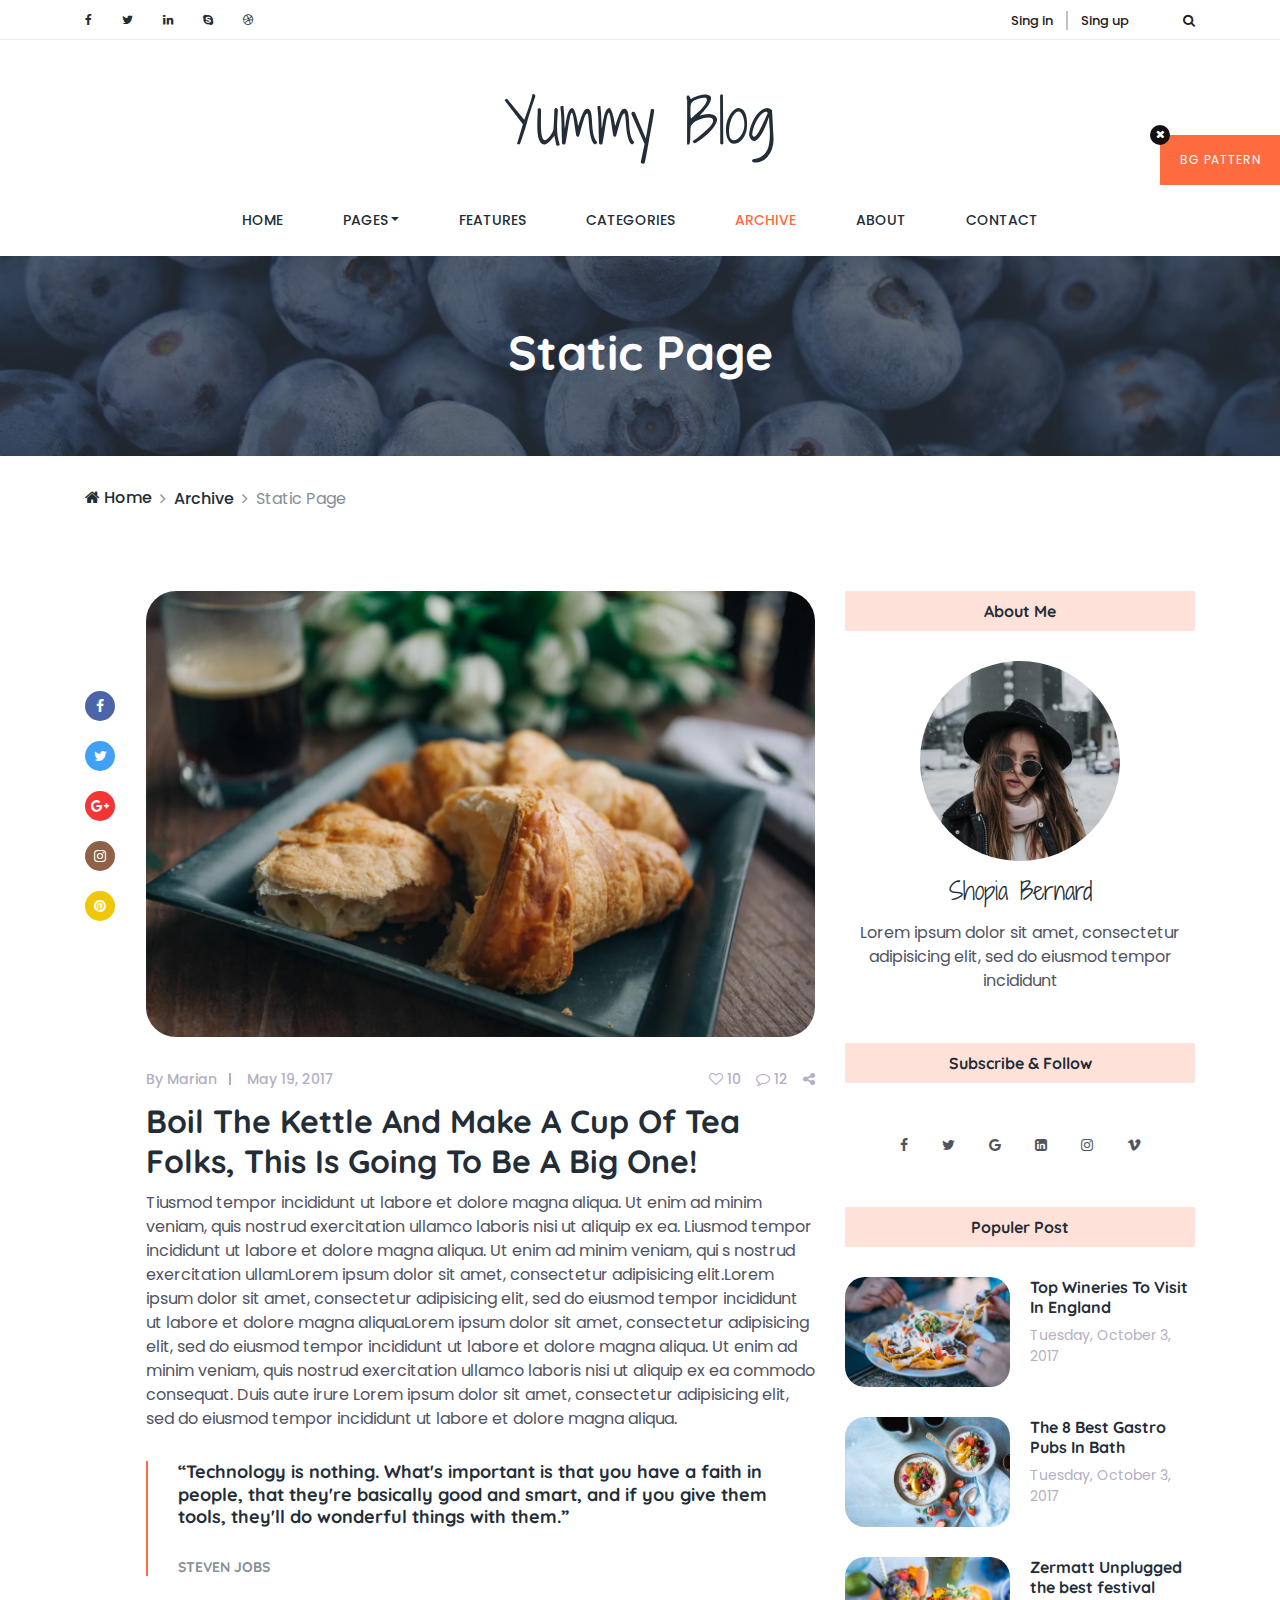
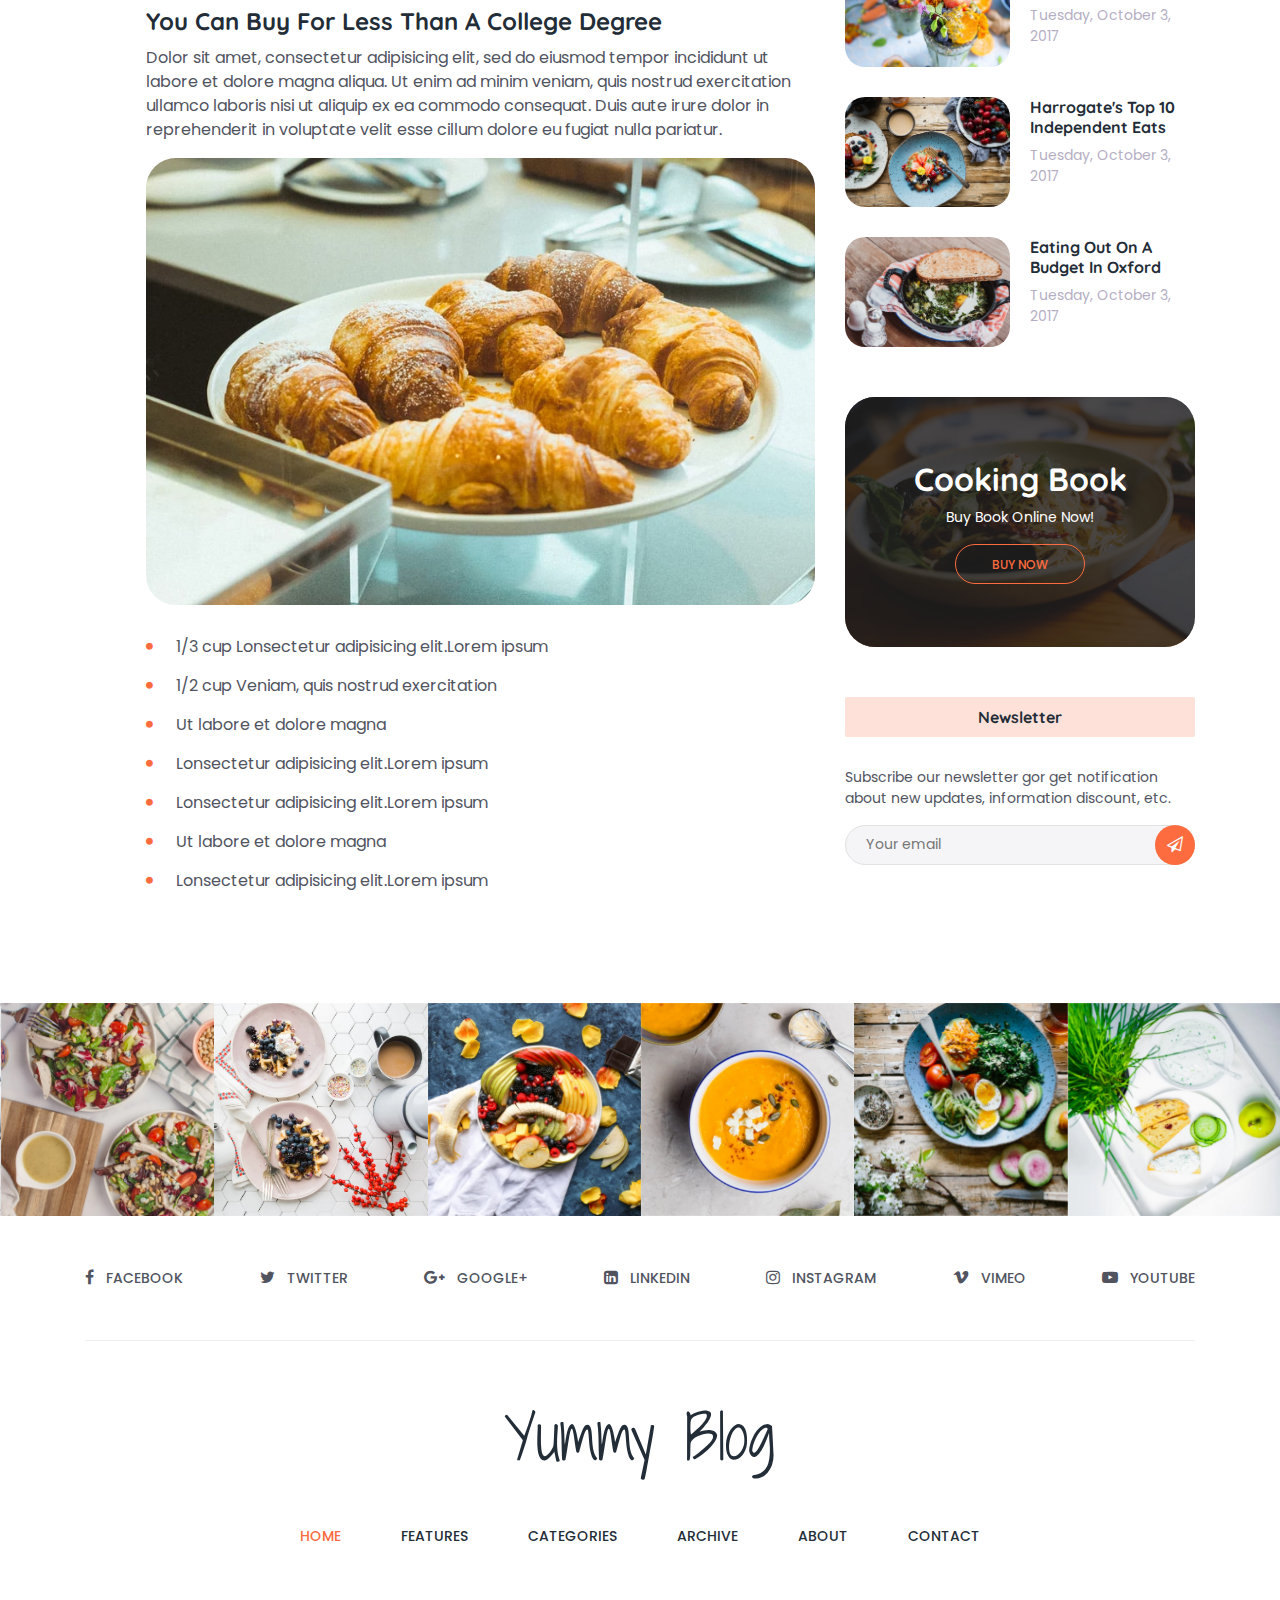
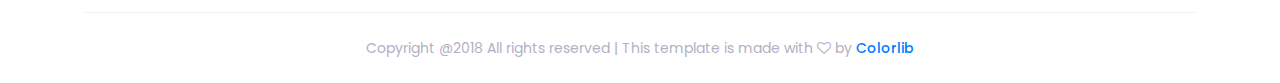
<file: yummy/static.html>
<!DOCTYPE html>
<html lang="en">

<head>
    <meta charset="UTF-8">
    <meta name="description" content="">
    <meta http-equiv="X-UA-Compatible" content="IE=edge">
    <meta name="viewport" content="width=device-width, initial-scale=1, shrink-to-fit=no">
    <!-- The above 4 meta tags *must* come first in the head; any other head content must come *after* these tags -->

    <!-- Title -->
    <title>Yummy Blog - Food Blog Template</title>

    <!-- Favicon -->
    <link rel="icon" href="img/core-img/favicon.ico">

    <!-- Core Stylesheet -->
    <link href="style.css" rel="stylesheet">

    <!-- Responsive CSS -->
    <link href="css/responsive/responsive.css" rel="stylesheet">

</head>

<body>
    <!-- Preloader Start -->
    <div id="preloader">
        <div class="yummy-load"></div>
    </div>

    <!-- Background Pattern Swither -->
    <div id="pattern-switcher">
        Bg Pattern
    </div>
    <div id="patter-close">
        <i class="fa fa-times" aria-hidden="true"></i>
    </div>

    <!-- ****** Top Header Area Start ****** -->
    <div class="top_header_area">
        <div class="container">
            <div class="row">
                <div class="col-5 col-sm-6">
                    <!--  Top Social bar start -->
                    <div class="top_social_bar">
                        <a href="#"><i class="fa fa-facebook" aria-hidden="true"></i></a>
                        <a href="#"><i class="fa fa-twitter" aria-hidden="true"></i></a>
                        <a href="#"><i class="fa fa-linkedin" aria-hidden="true"></i></a>
                        <a href="#"><i class="fa fa-skype" aria-hidden="true"></i></a>
                        <a href="#"><i class="fa fa-dribbble" aria-hidden="true"></i></a>
                    </div>
                </div>
                <!--  Login Register Area -->
                <div class="col-7 col-sm-6">
                    <div class="signup-search-area d-flex align-items-center justify-content-end">
                        <div class="login_register_area d-flex">
                            <div class="login">
                                <a href="register.html">Sing in</a>
                            </div>
                            <div class="register">
                                <a href="register.html">Sing up</a>
                            </div>
                        </div>
                        <!-- Search Button Area -->
                        <div class="search_button">
                            <a class="searchBtn" href="#"><i class="fa fa-search" aria-hidden="true"></i></a>
                        </div>
                        <!-- Search Form -->
                        <div class="search-hidden-form">
                            <form action="#" method="get">
                                <input type="search" name="search" id="search-anything" placeholder="Search Anything...">
                                <input type="submit" value="" class="d-none">
                                <span class="searchBtn"><i class="fa fa-times" aria-hidden="true"></i></span>
                            </form>
                        </div>
                    </div>
                </div>
            </div>
        </div>
    </div>
    <!-- ****** Top Header Area End ****** -->

    <!-- ****** Header Area Start ****** -->
    <header class="header_area">
        <div class="container">
            <div class="row">
                <!-- Logo Area Start -->
                <div class="col-12">
                    <div class="logo_area text-center">
                        <a href="index.html" class="yummy-logo">Yummy Blog</a>
                    </div>
                </div>
            </div>

            <div class="row">
                <div class="col-12">
                    <nav class="navbar navbar-expand-lg">
                        <button class="navbar-toggler" type="button" data-toggle="collapse" data-target="#yummyfood-nav" aria-controls="yummyfood-nav" aria-expanded="false" aria-label="Toggle navigation"><i class="fa fa-bars" aria-hidden="true"></i> Menu</button>
                        <!-- Menu Area Start -->
                        <div class="collapse navbar-collapse justify-content-center" id="yummyfood-nav">
                            <ul class="navbar-nav" id="yummy-nav">
                                <li class="nav-item">
                                    <a class="nav-link" href="index.html">Home <span class="sr-only">(current)</span></a>
                                </li>
                                <li class="nav-item dropdown">
                                    <a class="nav-link dropdown-toggle" href="#" id="yummyDropdown" role="button" data-toggle="dropdown" aria-haspopup="true" aria-expanded="false">Pages</a>
                                    <div class="dropdown-menu" aria-labelledby="yummyDropdown">
                                        <a class="dropdown-item" href="index.html">Home</a>
                                        <a class="dropdown-item" href="archive.html">Archive</a>
                                        <a class="dropdown-item" href="single.html">Single Blog</a>
                                        <a class="dropdown-item" href="static.html">Static Page</a>
                                        <a class="dropdown-item" href="contact.html">Contact</a>
                                    </div>
                                </li>
                                <li class="nav-item">
                                    <a class="nav-link" href="#">Features</a>
                                </li>
                                <li class="nav-item">
                                    <a class="nav-link" href="#">Categories</a>
                                </li>
                                <li class="nav-item active">
                                    <a class="nav-link" href="archive.html">Archive</a>
                                </li>
                                <li class="nav-item">
                                    <a class="nav-link" href="#">About</a>
                                </li>
                                <li class="nav-item">
                                    <a class="nav-link" href="contact.html">Contact</a>
                                </li>
                            </ul>
                        </div>
                    </nav>
                </div>
            </div>
        </div>
    </header>
    <!-- ****** Header Area End ****** -->

    <!-- ****** Breadcumb Area Start ****** -->
    <div class="breadcumb-area" style="background-image: url(img/bg-img/breadcumb.jpg);">
        <div class="container h-100">
            <div class="row h-100 align-items-center">
                <div class="col-12">
                    <div class="bradcumb-title text-center">
                        <h2>Static Page</h2>
                    </div>
                </div>
            </div>
        </div>
    </div>
    <div class="breadcumb-nav">
        <div class="container">
            <div class="row">
                <div class="col-12">
                    <nav aria-label="breadcrumb">
                        <ol class="breadcrumb">
                            <li class="breadcrumb-item"><a href="#"><i class="fa fa-home" aria-hidden="true"></i> Home</a></li>
                            <li class="breadcrumb-item"><a href="#">Archive</a></li>
                            <li class="breadcrumb-item active" aria-current="page">Static Page</li>
                        </ol>
                    </nav>
                </div>
            </div>
        </div>
    </div>
    <!-- ****** Breadcumb Area End ****** -->

    <!-- ****** Single Blog Area Start ****** -->
    <section class="single_blog_area section_padding_80">
        <div class="container">
            <div class="row justify-content-center">
                <div class="col-12 col-lg-8">
                    <div class="row no-gutters">

                        <!-- Single Post Share Info -->
                        <div class="col-2 col-sm-1">
                            <div class="single-post-share-info mt-100">
                                <a href="#" class="facebook"><i class="fa fa-facebook" aria-hidden="true"></i></a>
                                <a href="#" class="twitter"><i class="fa fa-twitter" aria-hidden="true"></i></a>
                                <a href="#" class="googleplus"><i class="fa fa-google-plus" aria-hidden="true"></i></a>
                                <a href="#" class="instagram"><i class="fa fa-instagram" aria-hidden="true"></i></a>
                                <a href="#" class="pinterest"><i class="fa fa-pinterest" aria-hidden="true"></i></a>
                            </div>
                        </div>

                        <!-- Single Post -->
                        <div class="col-10 col-sm-11">
                            <div class="single-post">
                                <!-- Post Thumb -->
                                <div class="post-thumb">
                                    <img src="img/blog-img/10.jpg" alt="">
                                </div>
                                <!-- Post Content -->
                                <div class="post-content">
                                    <div class="post-meta d-flex">
                                        <div class="post-author-date-area d-flex">
                                            <!-- Post Author -->
                                            <div class="post-author">
                                                <a href="#">By Marian</a>
                                            </div>
                                            <!-- Post Date -->
                                            <div class="post-date">
                                                <a href="#">May 19, 2017</a>
                                            </div>
                                        </div>
                                        <!-- Post Comment & Share Area -->
                                        <div class="post-comment-share-area d-flex">
                                            <!-- Post Favourite -->
                                            <div class="post-favourite">
                                                <a href="#"><i class="fa fa-heart-o" aria-hidden="true"></i> 10</a>
                                            </div>
                                            <!-- Post Comments -->
                                            <div class="post-comments">
                                                <a href="#"><i class="fa fa-comment-o" aria-hidden="true"></i> 12</a>
                                            </div>
                                            <!-- Post Share -->
                                            <div class="post-share">
                                                <a href="#"><i class="fa fa-share-alt" aria-hidden="true"></i></a>
                                            </div>
                                        </div>
                                    </div>
                                    <a href="#">
                                        <h2 class="post-headline">Boil The Kettle And Make A Cup Of Tea Folks, This Is Going To Be A Big One!</h2>
                                    </a>
                                    <p>Tiusmod tempor incididunt ut labore et dolore magna aliqua. Ut enim ad minim veniam, quis nostrud exercitation ullamco laboris nisi ut aliquip ex ea. Liusmod tempor incididunt ut labore et dolore magna aliqua. Ut enim ad minim veniam, qui s nostrud exercitation ullamLorem ipsum dolor sit amet, consectetur adipisicing elit.Lorem ipsum dolor sit amet, consectetur adipisicing elit, sed do eiusmod tempor incididunt ut labore et dolore magna aliquaLorem ipsum dolor sit amet, consectetur adipisicing elit, sed do eiusmod tempor incididunt ut labore et dolore magna aliqua. Ut enim ad minim veniam, quis nostrud exercitation ullamco laboris nisi ut aliquip ex ea commodo consequat. Duis aute irure Lorem ipsum dolor sit amet, consectetur adipisicing elit, sed do eiusmod tempor incididunt ut labore et dolore magna aliqua. </p>

                                    <blockquote class="yummy-blockquote mt-30 mb-30">
                                        <h5 class="mb-30">“Technology is nothing. What's important is that you have a faith in people, that they're basically good and smart, and if you give them tools, they'll do wonderful things with them.”</h5>
                                        <h6 class="text-muted">Steven Jobs</h6>
                                    </blockquote>

                                    <h4>You Can Buy For Less Than A College Degree</h4>
                                    <p>Dolor sit amet, consectetur adipisicing elit, sed do eiusmod tempor incididunt ut labore et dolore magna aliqua. Ut enim ad minim veniam, quis nostrud exercitation ullamco laboris nisi ut aliquip ex ea commodo consequat. Duis aute irure dolor in reprehenderit in voluptate velit esse cillum dolore eu fugiat nulla pariatur. </p>

                                    <img class="br-30 mb-30" src="img/blog-img/11.jpg" alt="">
                                    <ul class="mb-30">
                                        <li>1/3 cup Lonsectetur adipisicing elit.Lorem ipsum</li>
                                        <li>1/2 cup Veniam, quis nostrud exercitation</li>
                                        <li>Ut labore et dolore magna</li>
                                        <li>Lonsectetur adipisicing elit.Lorem ipsum</li>
                                        <li>Lonsectetur adipisicing elit.Lorem ipsum</li>
                                        <li>Ut labore et dolore magna</li>
                                        <li>Lonsectetur adipisicing elit.Lorem ipsum</li>
                                    </ul>
                                </div>
                            </div>
                        </div>
                    </div>
                </div>

                <!-- ****** Blog Sidebar ****** -->
                <div class="col-12 col-sm-8 col-md-6 col-lg-4">
                    <div class="blog-sidebar mt-5 mt-lg-0">
                        <!-- Single Widget Area -->
                        <div class="single-widget-area about-me-widget text-center">
                            <div class="widget-title">
                                <h6>About Me</h6>
                            </div>
                            <div class="about-me-widget-thumb">
                                <img src="img/about-img/1.jpg" alt="">
                            </div>
                            <h4 class="font-shadow-into-light">Shopia Bernard</h4>
                            <p>Lorem ipsum dolor sit amet, consectetur adipisicing elit, sed do eiusmod tempor incididunt</p>
                        </div>

                        <!-- Single Widget Area -->
                        <div class="single-widget-area subscribe_widget text-center">
                            <div class="widget-title">
                                <h6>Subscribe &amp; Follow</h6>
                            </div>
                            <div class="subscribe-link">
                                <a href="#"><i class="fa fa-facebook" aria-hidden="true"></i></a>
                                <a href="#"><i class="fa fa-twitter" aria-hidden="true"></i></a>
                                <a href="#"><i class="fa fa-google" aria-hidden="true"></i></a>
                                <a href="#"><i class="fa fa-linkedin-square" aria-hidden="true"></i></a>
                                <a href="#"><i class="fa fa-instagram" aria-hidden="true"></i></a>
                                <a href="#"><i class="fa fa-vimeo" aria-hidden="true"></i></a>
                            </div>
                        </div>

                        <!-- Single Widget Area -->
                        <div class="single-widget-area popular-post-widget">
                            <div class="widget-title text-center">
                                <h6>Populer Post</h6>
                            </div>
                            <!-- Single Popular Post -->
                            <div class="single-populer-post d-flex">
                                <img src="img/sidebar-img/1.jpg" alt="">
                                <div class="post-content">
                                    <a href="#">
                                        <h6>Top Wineries To Visit In England</h6>
                                    </a>
                                    <p>Tuesday, October 3, 2017</p>
                                </div>
                            </div>
                            <!-- Single Popular Post -->
                            <div class="single-populer-post d-flex">
                                <img src="img/sidebar-img/2.jpg" alt="">
                                <div class="post-content">
                                    <a href="#">
                                        <h6>The 8 Best Gastro Pubs In Bath</h6>
                                    </a>
                                    <p>Tuesday, October 3, 2017</p>
                                </div>
                            </div>
                            <!-- Single Popular Post -->
                            <div class="single-populer-post d-flex">
                                <img src="img/sidebar-img/3.jpg" alt="">
                                <div class="post-content">
                                    <a href="#">
                                        <h6>Zermatt Unplugged the best festival</h6>
                                    </a>
                                    <p>Tuesday, October 3, 2017</p>
                                </div>
                            </div>
                            <!-- Single Popular Post -->
                            <div class="single-populer-post d-flex">
                                <img src="img/sidebar-img/4.jpg" alt="">
                                <div class="post-content">
                                    <a href="#">
                                        <h6>Harrogate's Top 10 Independent Eats</h6>
                                    </a>
                                    <p>Tuesday, October 3, 2017</p>
                                </div>
                            </div>
                            <!-- Single Popular Post -->
                            <div class="single-populer-post d-flex">
                                <img src="img/sidebar-img/5.jpg" alt="">
                                <div class="post-content">
                                    <a href="#">
                                        <h6>Eating Out On A Budget In Oxford</h6>
                                    </a>
                                    <p>Tuesday, October 3, 2017</p>
                                </div>
                            </div>
                        </div>

                        <!-- Single Widget Area -->
                        <div class="single-widget-area add-widget text-center">
                            <div class="add-widget-area">
                                <img src="img/sidebar-img/6.jpg" alt="">
                                <div class="add-text">
                                    <div class="yummy-table">
                                        <div class="yummy-table-cell">
                                            <h2>Cooking Book</h2>
                                            <p>Buy Book Online Now!</p>
                                            <a href="#" class="add-btn">Buy Now</a>
                                        </div>
                                    </div>
                                </div>
                            </div>
                        </div>

                        <!-- Single Widget Area -->
                        <div class="single-widget-area newsletter-widget">
                            <div class="widget-title text-center">
                                <h6>Newsletter</h6>
                            </div>
                            <p>Subscribe our newsletter gor get notification about new updates, information discount, etc.</p>
                            <div class="newsletter-form">
                                <form action="#" method="post">
                                    <input type="email" name="newsletter-email" id="email" placeholder="Your email">
                                    <button type="submit"><i class="fa fa-paper-plane-o" aria-hidden="true"></i></button>
                                </form>
                            </div>
                        </div>
                    </div>
                </div>
            </div>
        </div>
    </section>
    <!-- ****** Single Blog Area End ****** -->

    <!-- ****** Instagram Area Start ****** -->
    <div class="instargram_area owl-carousel section_padding_100_0 clearfix" id="portfolio">

        <!-- Instagram Item -->
        <div class="instagram_gallery_item">
            <!-- Instagram Thumb -->
            <img src="img/instagram-img/1.jpg" alt="">
            <!-- Hover -->
            <div class="hover_overlay">
                <div class="yummy-table">
                    <div class="yummy-table-cell">
                        <div class="follow-me text-center">
                            <a href="#"><i class="fa fa-instagram" aria-hidden="true"></i> Follow me</a>
                        </div>
                    </div>
                </div>
            </div>
        </div>

        <!-- Instagram Item -->
        <div class="instagram_gallery_item">
            <!-- Instagram Thumb -->
            <img src="img/instagram-img/2.jpg" alt="">
            <!-- Hover -->
            <div class="hover_overlay">
                <div class="yummy-table">
                    <div class="yummy-table-cell">
                        <div class="follow-me text-center">
                            <a href="#"><i class="fa fa-instagram" aria-hidden="true"></i> Follow me</a>
                        </div>
                    </div>
                </div>
            </div>
        </div>

        <!-- Instagram Item -->
        <div class="instagram_gallery_item">
            <!-- Instagram Thumb -->
            <img src="img/instagram-img/3.jpg" alt="">
            <!-- Hover -->
            <div class="hover_overlay">
                <div class="yummy-table">
                    <div class="yummy-table-cell">
                        <div class="follow-me text-center">
                            <a href="#"><i class="fa fa-instagram" aria-hidden="true"></i> Follow me</a>
                        </div>
                    </div>
                </div>
            </div>
        </div>

        <!-- Instagram Item -->
        <div class="instagram_gallery_item">
            <!-- Instagram Thumb -->
            <img src="img/instagram-img/4.jpg" alt="">
            <!-- Hover -->
            <div class="hover_overlay">
                <div class="yummy-table">
                    <div class="yummy-table-cell">
                        <div class="follow-me text-center">
                            <a href="#"><i class="fa fa-instagram" aria-hidden="true"></i> Follow me</a>
                        </div>
                    </div>
                </div>
            </div>
        </div>

        <!-- Instagram Item -->
        <div class="instagram_gallery_item">
            <!-- Instagram Thumb -->
            <img src="img/instagram-img/5.jpg" alt="">
            <!-- Hover -->
            <div class="hover_overlay">
                <div class="yummy-table">
                    <div class="yummy-table-cell">
                        <div class="follow-me text-center">
                            <a href="#"><i class="fa fa-instagram" aria-hidden="true"></i> Follow me</a>
                        </div>
                    </div>
                </div>
            </div>
        </div>

        <!-- Instagram Item -->
        <div class="instagram_gallery_item">
            <!-- Instagram Thumb -->
            <img src="img/instagram-img/6.jpg" alt="">
            <!-- Hover -->
            <div class="hover_overlay">
                <div class="yummy-table">
                    <div class="yummy-table-cell">
                        <div class="follow-me text-center">
                            <a href="#"><i class="fa fa-instagram" aria-hidden="true"></i> Follow me</a>
                        </div>
                    </div>
                </div>
            </div>
        </div>

        <!-- Instagram Item -->
        <div class="instagram_gallery_item">
            <!-- Instagram Thumb -->
            <img src="img/instagram-img/1.jpg" alt="">
            <!-- Hover -->
            <div class="hover_overlay">
                <div class="yummy-table">
                    <div class="yummy-table-cell">
                        <div class="follow-me text-center">
                            <a href="#"><i class="fa fa-instagram" aria-hidden="true"></i> Follow me</a>
                        </div>
                    </div>
                </div>
            </div>
        </div>

        <!-- Instagram Item -->
        <div class="instagram_gallery_item">
            <!-- Instagram Thumb -->
            <img src="img/instagram-img/2.jpg" alt="">
            <!-- Hover -->
            <div class="hover_overlay">
                <div class="yummy-table">
                    <div class="yummy-table-cell">
                        <div class="follow-me text-center">
                            <a href="#"><i class="fa fa-instagram" aria-hidden="true"></i> Follow me</a>
                        </div>
                    </div>
                </div>
            </div>
        </div>

    </div>
    <!-- ****** Our Creative Portfolio Area End ****** -->

    <!-- ****** Footer Social Icon Area Start ****** -->
    <div class="social_icon_area clearfix">
        <div class="container">
            <div class="row">
                <div class="col-12">
                    <div class="footer-social-area d-flex">
                        <div class="single-icon">
                            <a href="#"><i class="fa fa-facebook" aria-hidden="true"></i><span>facebook</span></a>
                        </div>
                        <div class="single-icon">
                            <a href="#"><i class="fa fa-twitter" aria-hidden="true"></i><span>Twitter</span></a>
                        </div>
                        <div class="single-icon">
                            <a href="#"><i class="fa fa-google-plus" aria-hidden="true"></i><span>GOOGLE+</span></a>
                        </div>
                        <div class="single-icon">
                            <a href="#"><i class="fa fa-linkedin-square" aria-hidden="true"></i><span>linkedin</span></a>
                        </div>
                        <div class="single-icon">
                            <a href="#"><i class="fa fa-instagram" aria-hidden="true"></i><span>Instagram</span></a>
                        </div>
                        <div class="single-icon">
                            <a href="#"><i class="fa fa-vimeo" aria-hidden="true"></i><span>VIMEO</span></a>
                        </div>
                        <div class="single-icon">
                            <a href="#"><i class="fa fa-youtube-play" aria-hidden="true"></i><span>YOUTUBE</span></a>
                        </div>
                    </div>
                </div>
            </div>
        </div>
    </div>
    <!-- ****** Footer Social Icon Area End ****** -->

    <!-- ****** Footer Menu Area Start ****** -->
    <footer class="footer_area">
        <div class="container">
            <div class="row">
                <div class="col-12">
                    <div class="footer-content">
                        <!-- Logo Area Start -->
                        <div class="footer-logo-area text-center">
                            <a href="index.html" class="yummy-logo">Yummy Blog</a>
                        </div>
                        <!-- Menu Area Start -->
                        <nav class="navbar navbar-expand-lg">
                            <button class="navbar-toggler" type="button" data-toggle="collapse" data-target="#yummyfood-footer-nav" aria-controls="yummyfood-footer-nav" aria-expanded="false" aria-label="Toggle navigation"><i class="fa fa-bars" aria-hidden="true"></i> Menu</button>
                            <!-- Menu Area Start -->
                            <div class="collapse navbar-collapse justify-content-center" id="yummyfood-footer-nav">
                                <ul class="navbar-nav">
                                    <li class="nav-item active">
                                        <a class="nav-link" href="#">Home <span class="sr-only">(current)</span></a>
                                    </li>
                                    <li class="nav-item">
                                        <a class="nav-link" href="#">Features</a>
                                    </li>
                                    <li class="nav-item">
                                        <a class="nav-link" href="#">Categories</a>
                                    </li>
                                    <li class="nav-item">
                                        <a class="nav-link" href="#">Archive</a>
                                    </li>
                                    <li class="nav-item">
                                        <a class="nav-link" href="#">About</a>
                                    </li>
                                    <li class="nav-item">
                                        <a class="nav-link" href="#">Contact</a>
                                    </li>
                                </ul>
                            </div>
                        </nav>
                    </div>
                </div>
            </div>
        </div>

        <div class="container">
            <div class="row">
                <div class="col-12">
                    <!-- Copywrite Text -->
                    <div class="copy_right_text text-center">
                        <p>Copyright @2018 All rights reserved | This template is made with <i class="fa fa-heart-o" aria-hidden="true"></i> by <a href="https://colorlib.com" target="_blank">Colorlib</a></p>
                    </div>
                </div>
            </div>
        </div>
    </footer>
    <!-- ****** Footer Menu Area End ****** -->

    <!-- Jquery-2.2.4 js -->
    <script src="js/jquery/jquery-2.2.4.min.js"></script>
    <!-- Popper js -->
    <script src="js/bootstrap/popper.min.js"></script>
    <!-- Bootstrap-4 js -->
    <script src="js/bootstrap/bootstrap.min.js"></script>
    <!-- All Plugins JS -->
    <script src="js/others/plugins.js"></script>
    <!-- Active JS -->
    <script src="js/active.js"></script>
</body>
</file>
<file: wp-admin/css/install.css>
html {
	background: #f1f1f1;
	margin: 0 20px;
}

body {
	background: #fff;
	color: #444;
	font-family: -apple-system, BlinkMacSystemFont, "Segoe UI", Roboto, Oxygen-Sans, Ubuntu, Cantarell, "Helvetica Neue", sans-serif;
	margin: 140px auto 25px;
	padding: 20px 20px 10px 20px;
	max-width: 700px;
	-webkit-font-smoothing: subpixel-antialiased;
	box-shadow: 0 1px 3px rgba(0,0,0,0.13);
}

a {
	color: #0073aa;
}

a:hover,
a:active {
	color: #00a0d2;
}

a:focus {
	color: #124964;
	box-shadow:
		0 0 0 1px #5b9dd9,
		0 0 2px 1px rgba(30, 140, 190, .8);
}

.ie8 a:focus {
	outline: #5b9dd9 solid 1px;
}

h1, h2 {
	border-bottom: 1px solid #ddd;
	clear: both;
	color: #666;
	font-size: 24px;
	padding: 0;
	padding-bottom: 7px;
	font-weight: 400;
}

h3 {
	font-size: 16px;
}

p, li, dd, dt {
	padding-bottom: 2px;
	font-size: 14px;
	line-height: 1.5;
}

code, .code {
	font-family: Consolas, Monaco, monospace;
}

ul, ol, dl {
	padding: 5px 5px 5px 22px;
}

a img {
	border:0
}
abbr {
	border: 0;
	font-variant: normal;
}

fieldset {
	border: 0;
	padding: 0;
	margin: 0;
}

label {
	cursor: pointer;
}

#logo {
	margin: 6px 0 14px 0;
	padding: 0 0 7px 0;
	border-bottom: none;
	text-align:center
}
#logo a {
	background-image: url(../images/w-logo-blue.png?ver=20131202);
	background-image: none, url(../images/wordpress-logo.svg?ver=20131107);
	background-size: 84px;
	background-position: center top;
	background-repeat: no-repeat;
	color: #444; /* same as login.css */
	height: 84px;
	font-size: 20px;
	font-weight: 400;
	line-height: 1.3em;
	margin: -130px auto 25px;
	padding: 0;
	text-decoration: none;
	width: 84px;
	text-indent: -9999px;
	outline: none;
	overflow: hidden;
	display: block;
}

#logo a:focus {
	box-shadow: none;
}

.step {
	margin: 20px 0 15px;
}
.step, th {
	text-align: left;
	padding: 0;
}
.language-chooser.wp-core-ui .step .button.button-large {
	height: 36px;
	font-size: 14px;
	line-height: 33px;
	vertical-align: middle;
}
textarea {
	border: 1px solid #ddd;
	font-family: -apple-system, BlinkMacSystemFont, "Segoe UI", Roboto, Oxygen-Sans, Ubuntu, Cantarell, "Helvetica Neue", sans-serif;
	width: 100%;
	box-sizing: border-box;
}

.form-table {
	border-collapse: collapse;
	margin-top: 1em;
	width: 100%;
}

.form-table td {
	margin-bottom: 9px;
	padding: 10px 20px 10px 0;
	font-size: 14px;
	vertical-align: top
}

.form-table th {
	font-size: 14px;
	text-align: left;
	padding: 10px 20px 10px 0;
	width: 140px;
	vertical-align: top;
}

.form-table code {
	line-height: 18px;
	font-size: 14px;
}

.form-table p {
	margin: 4px 0 0 0;
	font-size: 11px;
}

.form-table input {
	line-height: 20px;
	font-size: 15px;
	padding: 3px 5px;
	border: 1px solid #ddd;
	box-shadow: inset 0 1px 2px rgba(0,0,0,0.07);
}

input,
submit {
	font-family: -apple-system, BlinkMacSystemFont, "Segoe UI", Roboto, Oxygen-Sans, Ubuntu, Cantarell, "Helvetica Neue", sans-serif;
}

.form-table input[type=text],
.form-table input[type=email],
.form-table input[type=url],
.form-table input[type=password] {
	width: 206px;
}

.form-table th p {
	font-weight: 400;
}

.form-table.install-success th,
.form-table.install-success td {
	vertical-align: middle;
	padding: 16px 20px 16px 0;
}

.form-table.install-success td p {
	margin: 0;
	font-size: 14px;
}

.form-table.install-success td code {
	margin: 0;
	font-size: 18px;
}

#error-page {
	margin-top: 50px;
}

#error-page p {
	font-size: 14px;
	line-height: 18px;
	margin: 25px 0 20px;
}

#error-page code, .code {
	font-family: Consolas, Monaco, monospace;
}

.wp-hide-pw > .dashicons {
	line-height: inherit;
}

#pass-strength-result {
	background-color: #eee;
	border: 1px solid #ddd;
	color: #23282d;
	margin: -2px 5px 5px 0px;
	padding: 3px 5px;
	text-align: center;
	width: 218px;
	box-sizing: border-box;
	opacity: 0;
}

#pass-strength-result.short {
	background-color: #f1adad;
	border-color: #e35b5b;
	opacity: 1;
}

#pass-strength-result.bad {
	background-color: #fbc5a9;
	border-color: #f78b53;
	opacity: 1;
}

#pass-strength-result.good {
	background-color: #ffe399;
	border-color: #ffc733;
	opacity: 1;
}

#pass-strength-result.strong {
	background-color: #c1e1b9;
	border-color: #83c373;
	opacity: 1;
}

#pass1.short, #pass1-text.short {
	border-color: #e35b5b;
}

#pass1.bad, #pass1-text.bad {
	border-color: #f78b53;
}

#pass1.good, #pass1-text.good {
	border-color: #ffc733;
}

#pass1.strong, #pass1-text.strong {
	border-color: #83c373;
}

.pw-weak {
	display: none;
}

.message {
	border-left: 4px solid #dc3232;
	padding: .7em .6em;
	background-color: #fbeaea;
}

/* rtl:ignore */
#dbname,
#uname,
#pwd,
#dbhost,
#prefix,
#user_login,
#admin_email,
#pass1,
#pass2 {
	direction: ltr;
}

#pass1-text,
.show-password #pass1 {
	display: none;
}

.show-password #pass1-text
{
	display: inline-block;
}

.form-table span.description.important {
	font-size: 12px;
}


/* localization */
body.rtl,
.rtl textarea,
.rtl input,
.rtl submit {
	font-family: Tahoma, sans-serif;
}

:lang(he-il) body.rtl,
:lang(he-il) .rtl textarea,
:lang(he-il) .rtl input,
:lang(he-il) .rtl submit {
	font-family: Arial, sans-serif;
}

@media only screen and (max-width: 799px) {
	body {
		margin-top: 115px;
	}
	#logo a {
		margin: -125px auto 30px;
	}
}

@media screen and ( max-width: 782px ) {

	.form-table {
		margin-top: 0;
	}

	.form-table th,
	.form-table td {
		display: block;
		width: auto;
		vertical-align: middle;
	}

	.form-table th {
		padding: 20px 0 0;
	}

	.form-table td {
		padding: 5px 0;
		border: 0;
		margin: 0;
	}

	textarea,
	input {
		font-size: 16px;
	}

	.form-table td input[type="text"],
	.form-table td input[type="email"],
	.form-table td input[type="url"],
	.form-table td input[type="password"],
	.form-table td select,
	.form-table td textarea,
	.form-table span.description {
		width: 100%;
		font-size: 16px;
		line-height: 1.5;
		padding: 7px 10px;
		display: block;
		max-width: none;
		box-sizing: border-box;
	}

}

body.language-chooser {
	max-width: 300px;
}

.language-chooser select {
	padding: 8px;
	width: 100%;
	display: block;
	border: 1px solid #ddd;
	background-color: #fff;
	color: #32373c;
	font-size: 16px;
	font-family: Arial, sans-serif;
	font-weight: 400;
}

.language-chooser p {
	text-align: right;
}

.screen-reader-input,
.screen-reader-text {
	border: 0;
	clip: rect(1px, 1px, 1px, 1px);
	-webkit-clip-path: inset(50%);
	clip-path: inset(50%);
	height: 1px;
	margin: -1px;
	overflow: hidden;
	padding: 0;
	position: absolute;
	width: 1px;
	word-wrap: normal !important;
}

.spinner {
	background: url(../images/spinner.gif) no-repeat;
	background-size: 20px 20px;
	visibility: hidden;
	opacity: 0.7;
	filter: alpha(opacity=70);
	width: 20px;
	height: 20px;
	margin: 2px 5px 0;
}

.step .spinner {
	display: inline-block;
	vertical-align: middle;
	margin-right: 15px;
}

.button.hide-if-no-js,
.hide-if-no-js {
	display: none;
}

/**
 * HiDPI Displays
 */
@media print,
  (-webkit-min-device-pixel-ratio: 1.25),
  (min-resolution: 120dpi) {

	.spinner {
		background-image: url(../images/spinner-2x.gif);
	}

}
</file>
<file: yummy/style.css>
/* ----------------------------------------------
:: Template Name: Yummy Blog - Food Blog Template
:: Template Author: Colorlib
:: Template Author URI: https://colorlib.com
:: Version: v1.0.0
:: Last Updated: 11-13-2017
---------------------------------------------- */

/* -------- [Master Stylesheet] --------
:: 1.0 Base CSS
:: 2.0 Top Header Area CSS
:: 3.0 Menu Area CSS
:: 4.0 Wellcome Area CSS 
:: 5.0 Top Feature Area CSS 
:: 6.0 Blog Area CSS 
:: 7.0 Instagram Area CSS 
:: 8.0 Footer Social Area CSS 
:: 9.0 Goole Map Area CSS
:: 10.0 Sidebar Area CSS
:: 11.0 Breadcumb Area CSS
:: 12.0 Paginatio Area CSS
:: 13.0 Contact Area CSS
:: 14.0 Single Blog CSS
----------------------------------- */

/* ***** Fonts ***** */

@import url('https://fonts.googleapis.com/css?family=Poppins:100,200,300,400,500,600,700|Quicksand:300,400,500,700|Shadows+Into+Light+Two');

/* ***** Import CSS ***** */

@import 'css/bootstrap/bootstrap.min.css';
@import 'css/others/animate.css';
@import 'css/others/magnific-popup.css';
@import 'css/others/meanmenu.min.css';
@import 'css/others/owl.carousel.min.css';
@import 'css/others/font-awesome.min.css';
@import 'css/others/pe-icon-7-stroke.css';

/* --------------------
:: 1.0 Base CSS
-------------------- */

* {
    margin: 0;
    padding: 0;
}

body {
    font-family: 'Poppins', sans-serif;
    position: relative;
    z-index: auto;
}

h1,
h2,
h3,
h4,
h5,
h6 {
    font-family: 'Quicksand', sans-serif;
    font-weight: 700;
    color: #232d37;
    line-height: 1.25;
}

p {
    color: #51545f;
    font-size: 16px;
}

.section_padding_100 {
    padding-top: 100px;
    padding-bottom: 100px;
}

.section_padding_100_70 {
    padding-top: 100px;
    padding-bottom: 70px;
}

.section_padding_50 {
    padding-top: 50px;
    padding-bottom: 50px;
}

.section_padding_50_20 {
    padding-top: 50px;
    padding-bottom: 20px;
}

.section_padding_150 {
    padding-top: 150px;
    padding-bottom: 150px;
}

.section_padding_200 {
    padding-top: 200px;
    padding-bottom: 200px;
}

.section_padding_80 {
    margin-top: 80px;
    margin-bottom: 80px;
}

.section_padding_80_50 {
    padding-top: 80px;
    padding-bottom: 50px;
}

.section_padding_30_80 {
    padding-top: 30px;
    padding-bottom: 80px;
}

.section_padding_80_0 {
    padding-top: 80px;
    padding-bottom: 0;
}

.section_padding_0_80 {
    padding-top: 0;
    padding-bottom: 80px;
}

img {
    max-width: 100%;
}

.mt-15 {
    margin-top: 15px;
}

.mt-30 {
    margin-top: 30px;
}

.mt-40 {
    margin-top: 40px;
}

.mt-50 {
    margin-top: 50px;
}

.mt-100 {
    margin-top: 100px;
}

.mt-150 {
    margin-top: 150px;
}

.mr-15 {
    margin-right: 15px;
}

.mr-30 {
    margin-right: 30px;
}

.mr-50 {
    margin-right: 50px;
}

.mr-100 {
    margin-right: 100px;
}

.mb-15 {
    margin-bottom: 15px;
}

.mb-30 {
    margin-bottom: 30px;
}

.mb-50 {
    margin-bottom: 50px;
}

.mb-100 {
    margin-bottom: 100px;
}

.ml-15 {
    margin-left: 15px;
}

.ml-30 {
    margin-left: 30px;
}

.ml-50 {
    margin-left: 50px;
}

.ml-100 {
    margin-left: 100px;
}

ul,
ol {
    margin: 0;
    padding: 0;
}

#scrollUp {
    bottom: 55px;
    font-size: 14px;
    right: 50%;
    width: 30px;
    background-color: #fc6c3f;
    color: #fff;
    text-align: center;
    height: 30px;
    line-height: 30px;
    border-radius: 50%;
    margin-right: -15px;
}

a,
a:hover,
a:focus,
a:active {
    text-decoration: none;
    -webkit-transition-duration: 500ms;
    transition-duration: 500ms;
    font-weight: 500;
    outline: none;
}

li {
    list-style: none;
}

.heading_text > p {
    font-size: 16px;
}

.heading_text > h2 {
    font-weight: 500;
    color: #333;
}

.heading_text > h3 {
    color: #b4b4b4;
    font-size: 90px;
    font-weight: 100;
    margin: 0;
}

.font-shadow-into-light {
    font-family: 'Shadows Into Light Two', cursive !important;
}

.yummy-table {
    display: table;
    height: 100%;
    left: 0;
    position: relative;
    top: 0;
    width: 100%;
    z-index: 2;
}

.yummy-table-cell {
    display: table-cell;
    vertical-align: middle;
}

#preloader {
    overflow: hidden;
    background-color: #fff;
    height: 100%;
    left: 0;
    position: fixed;
    top: 0;
    width: 100%;
    z-index: 999999;
}

.yummy-load {
    -webkit-animation: 2000ms linear 0s normal none infinite running yummy-load;
    animation: 2000ms linear 0s normal none infinite running yummy-load;
    background: transparent none repeat scroll 0 0;
    border-color: #dddddd #dddddd #fc6c3f;
    border-radius: 50%;
    border-style: solid;
    border-width: 3px;
    height: 40px;
    left: calc(50% - 20px);
    position: relative;
    top: calc(50% - 20px);
    width: 40px;
    z-index: 9;
}

@-webkit-keyframes yummy-load {
    0% {
        -webkit-transform: rotate(0deg);
        transform: rotate(0deg);
    }
    100% {
        -webkit-transform: rotate(360deg);
        transform: rotate(360deg);
    }
}

@keyframes yummy-load {
    0% {
        -webkit-transform: rotate(0deg);
        transform: rotate(0deg);
    }
    100% {
        -webkit-transform: rotate(360deg);
        transform: rotate(360deg);
    }
}

/* --------------------
:: 2.0 Top Header Area CSS
-------------------- */

.top_header_area {
    width: 100%;
    height: 40px;
    border-bottom: 1px solid #ebebeb;
}

.top_header_area .top_social_bar {
    display: -webkit-box;
    display: -ms-flexbox;
    display: flex;
    height: 40px;
    -webkit-box-align: center;
    -ms-flex-align: center;
    align-items: center;
}


.top_header_area .top_social_bar > a {
    font-size: 12px;
    color: #232d37;
    margin-right: 30px;
}

.top_header_area .top_social_bar > a:hover {
    color: #fc6c3f;
}

.top_header_area .top_social_bar > a:last-of-type {
    margin-right: 0;
}

.top_header_area .signup-search-area {
    height: 40px;
    position: relative;
    z-index: 3;
}

.top_header_area .signup-search-area a {
    font-size: 13px;
    color: #222;
}

.top_header_area .signup-search-area .login a {
    margin-right: 13px;
    border-right: 2px solid #c2c2c2;
    padding-right: 13px;
}

.top_header_area .signup-search-area .search_button {
    margin-left: 54px;
}

#searchBtn {
    position: relative;
    z-index: 8;
}

.search-hidden-form {
    position: absolute;
    width: 100%;
    z-index: 4;
    height: 100%;
    top: 0;
    left: 0;
    right: 0;
    bottom: 0;
    -webkit-transition-duration: 500ms;
    transition-duration: 500ms;
    opacity: 0;
    -ms-filter: "progid:DXImageTransform.Microsoft.Alpha(Opacity=0)";
    font-size: 12px;
}

.search-hidden-form.search-form-open {
    z-index: 18;
    opacity: 1;
    -ms-filter: "progid:DXImageTransform.Microsoft.Alpha(Opacity=100)";
}

.search-hidden-form #search-anything {
    width: 100%;
    height: 30px;
    border: 1px solid #ddd;
    top: 5px;
    position: relative;
    padding: 5px 10px;
}

.search-hidden-form span {
    line-height: 30px;
    width: 30px;
    height: 30px;
    position: absolute;
    display: block;
    text-align: center;
    top: 5px;
    right: 0;
    border: 1px solid #ddd;
    color: #888;
    cursor: pointer;
    z-index: 5;
    font-size: 13px;
    border-left: none;
    -webkit-transition-duration: 500ms;
    transition-duration: 500ms;
}

.search-hidden-form span:hover {
    color: #000;
}

/* --------------------
:: 3.0 Menu Area CSS
-------------------- */

.logo_area .yummy-logo {
    font-family: 'Shadows Into Light Two', cursive;
    font-size: 60px;
    margin-bottom: 0;
    padding: 35px 0 20px 0;
    display: inline-block;
    color: #232d37;
}

.navbar.navbar-expand-lg {
    padding: 0;
}

.navbar.navbar-expand-lg .navbar-nav .nav-link {
    padding: 25px 30px;
    color: #232d37;
    text-transform: uppercase;
    font-size: 14px;
}

.navbar.navbar-expand-lg .navbar-nav .nav-link:hover,
.navbar.navbar-expand-lg .navbar-nav .active .nav-link {
    color: #fc6c3f;
}

.dropdown-item {
    font-weight: 500;
    color: #232d37;
    font-size: 14px;
    text-transform: uppercase;
}

.dropdown-item:focus,
.dropdown-item:hover {
    color: #fc6c3f;
    text-decoration: none;
    background-color: #f8f9fa;
}

/* --------------------
:: 4.0 Wellcome Area CSS 
-------------------- */

.welcome-single-slide {
    position: relative;
    z-index: 1;
    overflow: hidden
}

.welcome-single-slide .project_title a > h5 {
    color: #ffffff;
    font-size: 24px;
    font-weight: 700;
    margin-bottom: 0;
}

.welcome-single-slide .project_title {
    position: absolute;
    content: "";
    bottom: -300px;
    left: 0;
    z-index: 3;
    background: rgba(252, 108, 63, 0.7);
    padding: 30px;
    width: 100%;
    height: auto;
    -webkit-transition-duration: 750ms;
    transition-duration: 750ms;
}

.welcome-single-slide:hover .project_title {
    bottom: 0;
}

.welcome-single-slide .post-date-commnents a {
    font-size: 14px;
    font-weight: 400;
    color: #fff;
    position: relative;
    z-index: 1;
    margin-bottom: 10px;
}

.welcome-single-slide .post-date-commnents a:hover {
    color: rgba(255, 255, 255, 0.9);
}


.welcome-single-slide .post-date-commnents a:first-child {
    margin-right: 30px;
}

.welcome-single-slide .post-date-commnents a:first-child:after {
    width: 2px;
    height: 80%;
    content: '';
    position: absolute;
    top: 10%;
    right: -14px;
    z-index: 2;
    background-color: #fff;
}


.welcome-post-sliders {
    position: relative;
    z-index: 1;
}

.welcome-post-sliders .owl-prev {
    position: absolute;
    width: 10%;
    background-color: transparent;
    height: 100%;
    top: 0;
    left: 0;
    cursor: url(img/core-img/back.png), auto !important;
    z-index: 9;
}

.welcome-post-sliders .owl-next {
    position: absolute;
    width: 10%;
    background-color: transparent;
    height: 100%;
    top: 0;
    right: 0;
    cursor: url(img/core-img/next.png), auto !important;
}

/* --------------------
:: 5.0 Top Feature Area CSS 
-------------------- */

.categories_area {
    padding: 80px 0 50px 0;
}

.single_catagory {
    position: relative;
    z-index: 1;
    margin-bottom: 30px;
}

.single_catagory img {
    border-radius: 20px;
}

.catagory-title {
    width: 200px;
    height: 50px;
    background-color: #fff;
    position: absolute;
    top: 50%;
    text-align: center;
    border-radius: 30px;
    left: 50%;
    -webkit-transform: translate(-50%, -50%);
    transform: translate(-50%, -50%);
    -webkit-transition-duration: 500ms;
    transition-duration: 500ms;
}

.single_catagory:hover .catagory-title {
    background-color: #fc6c3f;
}

.catagory-title a > h5 {
    margin-bottom: 0;
    line-height: 50px;
    -webkit-transition-duration: 500ms;
    transition-duration: 500ms;
}

.single_catagory:hover .catagory-title a > h5 {
    color: #fff;
}

/* --------------------
:: 6.0 Blog Area CSS 
-------------------- */

.post-thumb img {
    border-radius: 30px;
    margin-bottom: 30px;
}

.post-meta {
    -webkit-box-align: center;
    -ms-flex-align: center;
    -ms-grid-row-align: center;
    align-items: center;
    -webkit-box-pack: justify;
    -ms-flex-pack: justify;
    justify-content: space-between;
}

.post-author a,
.post-date a,
.post-favourite a,
.post-comments a,
.post-share a {
    color: #b5aec4;
    font-size: 14px;
}

.post-author a:hover,
.post-date a:hover,
.post-favourite a:hover,
.post-comments a:hover,
.post-share a:hover {
    color: #000;
}

.post-favourite a,
.post-comments a {
    margin-right: 15px;
}

.post-author a {
    margin-right: 30px;
    position: relative;
    z-index: 1;
}

.post-author a:after {
    width: 2px;
    height: 60%;
    content: '';
    position: absolute;
    top: 20%;
    right: -14px;
    z-index: 2;
    background-color: #b5aec4;
}

.single-post {
    margin-bottom: 30px;
}

.single-post h2,
.single-post h4 {
    margin: 10px 0;
    color: #232d37;
    -webkit-transition-duration: 500ms;
    transition-duration: 500ms;
    text-transform: capitalize;
}

.single-post h2:hover,
.single-post h4:hover {
    color: #fc6c3f;
}

.single-post p {
    color: #51545f;
}

.single-post .read-more {
    font-size: 12px;
    color: #b5aeba;
    display: inline-block;
    border: 1px solid #ebebeb;
    border-radius: 30px;
    height: 40px;
    min-width: 170px;
    line-height: 40px;
    text-align: center;
}


.single-post .read-more:hover {
    color: #000;
    border: 1px solid #000;
}

/* List Blog Area CSS */

.list-blog.single-post .post-thumb,
.list-blog.single-post .post-content {
    -ms-flex-preferred-size: 50%;
    flex-basis: 50%;
    margin-right: 15px;
}

.list-blog.single-post .post-content {
    margin-right: 0;
    margin-left: 15px;
    margin-bottom: 30px;
}

.list-blog.single-post {
    margin-bottom: 30px;
    border-bottom: 1px solid #ebebeb;
}

.blog_area .col-12:last-of-type .list-blog.single-post {
    margin-bottom: 0;
    border-bottom: none;
}

.blog_area .col-12:last-of-type .list-blog.single-post .post-thumb img {
    margin-bottom: 0;
}

/* --------------------
:: 7.0 Instagram Area CSS 
-------------------- */

.instagram_gallery_item {
    position: relative;
    z-index: 1;
}

.instagram_gallery_item img {
    -webkit-transition-duration: 500ms;
    transition-duration: 500ms;
    width: 100%;
}

.instagram_gallery_item .hover_overlay {
    background: rgba(252, 108, 63, 0.7);
    height: 100%;
    left: 0;
    opacity: 0;
    -ms-filter: "progid:DXImageTransform.Microsoft.Alpha(Opacity=0)";
    position: absolute;
    top: 0;
    -webkit-transition-duration: 500ms;
    transition-duration: 500ms;
    width: 100%;
    z-index: 5;
}

.instagram_gallery_item:hover .hover_overlay {
    opacity: 1;
    -ms-filter: "progid:DXImageTransform.Microsoft.Alpha(Opacity=100)";
}

.instagram_gallery_item .follow-me a {
    font-size: 16px;
    color: #fff;
    font-weight: 400;
}

.instargram_area {
    position: relative;
    z-index: 1;
}

.instargram_area .owl-prev {
    position: absolute;
    width: 10%;
    background-color: transparent;
    height: 100%;
    top: 0;
    left: 0;
    cursor: url(img/core-img/back.png), auto !important;
    z-index: 9;
}

.instargram_area .owl-next {
    position: absolute;
    width: 10%;
    background-color: transparent;
    height: 100%;
    top: 0;
    right: 0;
    cursor: url(img/core-img/next.png), auto !important;
}


/* --------------------
:: 8.0 Footer Social Area CSS 
-------------------- */

.footer-social-area {
    border-bottom: 1px solid #eeeeee;
    padding: 50px 0;
    -webkit-box-pack: justify;
    -ms-flex-pack: justify;
    justify-content: space-between
}

.single-icon > a {
    color: #51545f;
    font-size: 14px;
    font-weight: 500;
    text-transform: uppercase;
}

.single-icon > a:hover {
    color: #fc6c3f;
}

.single-icon > a > i {
    font-size: 16px;
    padding-right: 12px;
}

.footer-content {
    padding: 50px 0 65px 0;
    border-bottom: 1px solid #eeeeee;
}

.footer-logo-area .yummy-logo {
    font-family: 'Shadows Into Light Two', cursive;
    font-size: 60px;
    margin-bottom: 0;
    padding: 0 0 20px 0;
    display: inline-block;
    color: #232d37;
}

.copy_right_text {
    width: 100%;
    height: 70px;
    display: -webkit-box;
    display: -ms-flexbox;
    display: flex;
    -webkit-box-align: center;
    -ms-flex-align: center;
    align-items: center;
    -webkit-box-pack: center;
    -ms-flex-pack: center;
    justify-content: center
}

.copy_right_text > p {
    font-size: 14px;
    color: #b5aec4;
    margin-bottom: 0;
}

.footer_area .navbar.navbar-expand-lg .navbar-nav .nav-link {
    padding-bottom: 0;
}

/* --------------------
:: 9.0 Goole Map Area CSS
-------------------- */

#googleMap {
    height: 620px;
    width: 100%;
}


/* --------------------
:: 10.0 Sidebar Area CSS
-------------------- */

/* About me */

.single-widget-area {
    margin-bottom: 50px;
}

.widget-title > h6 {
    background: #fee2d9;
    height: 40px;
    width: 100%;
    line-height: 40px;
    border-radius: 2px;
    margin-bottom: 30px;
}

.about-me-widget-thumb img {
    height: 200px;
    width: 200px;
    margin: auto;
    border-radius: 50%;
}

.about-me-widget h4 {
    margin: 15px 0;
    font-weight: 400;
}

.about-me-widget p {
    color: #51545f;
    margin-bottom: 0;
}

/* subscribe_follow_area */

.subscribe-link > a {
    font-size: 14px;
    color: #51545f;
    padding: 0 15px;
}

.subscribe-link > a:hover {
    color: #fc6c3f;
}

.subscribe-link {
    padding-top: 20px;
}

/* popular post */

.popular-post-widget .single-populer-post img {
    margin-right: 10px;
    border-radius: 20px;
    margin-bottom: 30px;
    -ms-flex-item-align: center;
    align-self: center;
}

.popular-post-widget .single-populer-post:last-of-type img {
    margin-bottom: 0;
}

.popular-post-widget .single-populer-post img {
    width: calc(50% - 10px);
}

.popular-post-widget .single-populer-post img,
.popular-post-widget .single-populer-post .post-content {
    -ms-flex-preferred-size: 50%;
    flex-basis: 50%;
}

.popular-post-widget .single-populer-post .post-content {
    margin-left: 10px;
}

.popular-post-widget .single-populer-post .post-content > p {
    font-size: 14px;
    color: #b5aec4;
    font-weight: 400;
    margin-bottom: 0;
}

/* Add Widget */

.add-widget .add-widget-area {
    position: relative;
    z-index: 1;
}

.add-widget .add-widget-area img {
    border-radius: 30px;
}

.add-widget .add-widget-area:before {
    position: absolute;
    width: 100%;
    height: 100%;
    left: 0;
    top: 0;
    content: '';
    background-color: rgba(30, 29, 29, 0.8);
    z-index: 1;
    border-radius: 30px
}

.add-widget .add-text {
    position: absolute;
    width: 100%;
    height: 100%;
    top: 0;
    left: 0;
    z-index: 5;
}

.add-widget .add-text h2,
.add-widget .add-text p {
    color: #fff;
}

.add-widget .add-text p {
    font-size: 14px;
}

.add-widget .add-text a {
    min-width: 130px;
    height: 40px;
    border: 1px solid #fc6c3f;
    color: #fc6c3f;
    font-size: 12px;
    display: inline-block;
    text-transform: uppercase;
    border-radius: 30px;
    line-height: 40px;
}

.add-widget .add-text a:hover {
    border: 1px solid #fc6c3f;
    color: #fff;
    background-color: #fc6c3f;
}

/* Newsletter Widget CSS */

.newsletter-widget p {
    font-size: 14px;
}

.newsletter-form {
    position: relative;
    z-index: 1;
}

.newsletter-form input {
    width: 100%;
    height: 40px;
    background-color: #f5f5f8;
    border: 1px solid #e1e1e1;
    border-radius: 30px;
    padding: 0 20px;
    font-size: 14px;
    color: #b5aec4;
}

.newsletter-form button {
    width: 40px;
    height: 40px;
    background-color: #fc6c3f;
    border: none;
    color: #fff;
    border-radius: 30px;
    position: absolute;
    right: 0;
    top: 0;
    z-index: 9;
    cursor: pointer;
}

/* --------------------
:: 11.0 Breadcumb Area CSS
-------------------- */

.breadcumb-area {
    width: 100%;
    height: 200px;
    background-position: center center;
    background-size: cover;
    position: relative;
    z-index: 1;
}

.breadcumb-area:after {
    width: 100%;
    height: 100%;
    position: absolute;
    content: '';
    top: 0;
    left: 0;
    background-color: rgba(35, 45, 55, 0.7);
    z-index: -1;
}

.breadcumb-area .bradcumb-title h2 {
    font-size: 48px;
    color: #fff;
}

.breadcumb-nav .breadcrumb {
    padding: 0;
    margin-bottom: 0;
    list-style: none;
    background-color: transparent;
    border-radius: .25rem;
    margin-top: 30px;
}

.breadcumb-nav .breadcrumb .breadcrumb-item a {
    color: #232d37;
    font-size: 16px;
}

.breadcrumb-item + .breadcrumb-item:before {
    content: "\f105";
    font-family: 'FontAwesome'
}

/* --------------------
:: 12.0 Paginatio Area CSS
-------------------- */

.pagination-area {
    -webkit-box-pack: justify;
    -ms-flex-pack: justify;
    justify-content: space-between;
    -webkit-box-align: center;
    -ms-flex-align: center;
    -ms-grid-row-align: center;
    align-items: center;
}

.pagination-area .pagination .page-link {
    color: #51545f;
    margin: 0 2.5px;
}

.pagination-area .pagination .page-item.active .page-link,
.pagination-area .pagination .page-link:focus,
.pagination-area .pagination .page-link:hover {
    color: #fff;
    background-color: #fc6c3f;
    border-color: transparent;
}

.pagination-area .page-status p,
.contact-info-area .single-contact-info p {
    margin-bottom: 0;
}

/* --------------------
:: 13.0 Contact Area CSS
-------------------- */

.contact-form .form-control,
.comment-form .form-control {
    border: 1px solid #ebebeb;
    height: 50px;
}

.contact-form .form-control:focus,
.comment-form .form-control:focus {
    border: 1px solid #000;
}

.contact-form textarea.form-control,
.comment-form textarea.form-control {
    height: 130px;
}

.contact-btn {
    margin-top: 50px;
    width: 160px;
    height: 40px;
    font-size: 12px;
    text-transform: uppercase;
    font-weight: 500;
    color: #fff;
    background-color: #fc6c3f;
    border-radius: 30px;
}

.contact-btn:hover {
    color: #fff;
    background-color: #d43f10;
}

.contact-form-sidebar {
    background-size: cover;
    background-position: center center;
}

/* -------------------- 
:: 14.0 Single Blog CSS
-------------------- */

.single-post-share-info a {
    width: 30px;
    display: block;
    height: 30px;
    background-color: #ddd;
    border-radius: 50%;
    text-align: center;
    color: #fff;
    font-size: 14px;
    margin-bottom: 20px;
}

.single-post-share-info a i {
    line-height: 30px;
}

.single-post-share-info a.facebook {
    background-color: #4c65a8;
}


.single-post-share-info a.facebook:hover {
    background-color: #3555ac;
}

.single-post-share-info a.twitter {
    background-color: #41a1f6;
}

.single-post-share-info a.twitter:hover {
    background-color: #087ee6;
}

.single-post-share-info a.googleplus {
    background-color: #f43535;
}

.single-post-share-info a.googleplus:hover {
    background-color: #e20707;
}

.single-post-share-info a.instagram {
    background-color: #8f6247;
}

.single-post-share-info a.instagram:hover {
    background-color: #6d4025;
}

.single-post-share-info a.pinterest {
    background-color: #f0c605;
}

.single-post-share-info a.pinterest:hover {
    background-color: #a88c0a;
}

.yummy-blockquote {
    padding-left: 30px;
    border-left: 2px solid #fc6c3f;
}

.yummy-blockquote h5 {
    font-size: 18px;
}

.yummy-blockquote h6 {
    font-size: 14px;
    text-transform: uppercase;
}

.br-30 {
    border-radius: 30px !important;
}

.single_blog_area ul li {
    position: relative;
    z-index: 1;
    color: #51545f;
    margin-bottom: 15px;
    padding-left: 30px;
}

.single_blog_area ul li:before {
    position: absolute;
    content: '\f111';
    left: 0;
    top: 5px;
    font-family: 'FontAwesome';
    font-size: 8px;
    color: #fc6c3f;
}

.tags-area {
    border-bottom: 1px solid #ebebeb;
    padding-bottom: 30px;
}

.tags-area a {
    color: #292f3b;
    padding: 5px 20px;
    text-transform: uppercase;
    font-size: 12px;
    background-color: #ebebeb;
    display: inline-block;
    margin-bottom: 3px;
}

.tags-area a:hover {
    color: #fff;
    background-color: #fc6c3f;
}

.related-post-area {
    border-bottom: 1px solid #ebebeb;
}

.related-post-area .single-post {
    margin-bottom: 0;
}

.related-post-slider .post-content h6 {
    line-height: 1.5;
    margin-bottom: 0;
}

.related-post-slider .post-thumb img {
    margin-bottom: 10px;
}

.related-post-slider .owl-prev,
.related-post-slider .owl-next {
    position: absolute;
    top: -60px;
    border: 1px solid #ebebeb;
    width: 30px;
    height: 30px;
    line-height: 30px;
    text-align: center;
    right: 30px;
    background-color: #fff;
}

.related-post-slider .owl-next {
    right: 0;
}

.comment_area {
    border-bottom: 1px solid #ebebeb;
}

.single_comment_area {
    position: relative;
    z-index: 1;
}

.single_comment_area:after {
    position: absolute;
    width: 1px;
    height: 90%;
    background-color: #ebebeb;
    left: 100px;
    top: 0;
    z-index: 2;
    content: ''
}

.single_comment_area ol li.single_comment_area {
    margin-left: 130px;
}


.single_comment_area ol li.single_comment_area:after {
    display: none;
}


.comment-wrapper {
    margin-bottom: 30px;
}

.comment-wrapper .comment-author {
    width: 70px;
    height: 70px;
    border-radius: 50%;
    margin-right: 60px;
}

.single_comment_area ol li.single_comment_area .comment-wrapper .comment-author {
    margin-right: 30px;
}

.comment-wrapper .comment-author img {
    width: 100%;
    height: 100%;
    border-radius: 50%;
}

.comment-wrapper .comment-content {
    -webkit-box-flex: 1;
    -ms-flex: 1;
    flex: 1;
}

.comment-wrapper .comment-date {
    font-size: 12px;
    text-transform: uppercase;
    letter-spacing: 1px;
}

.comment-wrapper .comment-content h5 {
    font-size: 18px;
    margin: 5px 0;
}

.comment-wrapper .comment-content a {
    min-width: 80px;
    height: 30px;
    border: 1px solid #ebebeb;
    line-height: 30px;
    font-size: 12px;
    text-align: center;
    color: #232d37;
    display: inline-block;
}

.comment-wrapper .comment-content a.active {
    color: #fff;
    background-color: #fc6c3f;
}

/* Bg Pattern */
.bg-pattern {
    background-attachment: fixed;
    background-position: center center;
    background-image: url(img/bg-img/bg-pattern.jpg);
    position: relative;
    background-size: cover;
    z-index: 1;
}
.bg-pattern:after {
    position: absolute;
    width: 100%;
    height: 100%;
    left: 0;
    top: 0;
    content: '';
    background-color: rgba(255, 255, 255, 0.95);
    z-index: -1;
}

#pattern-switcher {
	width: 120px;
	background-color: #fc6c3f;
	position: fixed;
	top: 15%;
	z-index: 9999;
	cursor: pointer;
	height: 50px;
    right: 0;
    color: #fff;
	font-size: 12px;
	line-height: 50px;
	text-align: center;
	text-transform: uppercase;
    letter-spacing: 1px;
    -webkit-transition-duration: 500ms;
            transition-duration: 500ms;
}

#pattern-switcher.pattern-remove {
    right: -200px;
}

#pattern-switcher:hover {
	background-color: #e3410e;
}

#patter-close > i {
	position: fixed;
	width: 20px;
	height: 20px;
	background-color: #111;
	font-size: 11px;
	line-height: 20px;
	border-radius: 50%;
	right: 110px;
	top: calc(15% - 10px);
	text-align: center;
	z-index: 99999;
	color: #fff;
	cursor: pointer;
}
</file>
<file: yummy/css/responsive/responsive.css>
@media (min-width: 992px) and (max-width: 1199px) {
    .post-author a,
    .post-date a,
    .post-favourite a,
    .post-comments a,
    .post-share a {
        font-size: 12px;
    }

}

@media (min-width: 768px) and (max-width: 991px) {
    .post-author a,
    .post-date a,
    .post-favourite a,
    .post-comments a,
    .post-share a {
        font-size: 12px;
    }
    .navbar-toggler {
        background-color: #fc6c3f;
        width: 100%;
        color: #fff;
        margin-bottom: 30px;
    }
    .footer_area .navbar-toggler {
        margin-bottom: 0;
    }
    .navbar.navbar-expand-lg .navbar-nav .nav-link {
        padding: 7.5px 30px;
    }


}

@media (min-width: 320px) and (max-width: 767px) {
    .post-author a,
    .post-date a,
    .post-favourite a,
    .post-comments a,
    .post-share a {
        font-size: 12px;
    }
    .post-favourite a,
    .post-comments a {
        margin-right: 7.5px;
    }

    .post-author a,
    .top_header_area .top_social_bar > a {
        margin-right: 15px;
    }

    .post-author a::after {
        right: -7px;
    }
    .footer-social-area .single-icon span {
        display: none;
    }
    .footer-social-area .single-icon:last-of-type > a > i {
        padding-right: 0;
    }
    .top_header_area .signup-search-area .search_button {
        margin-left: 15px;
    }
    .navbar-toggler {
        background-color: #fc6c3f;
        width: 100%;
        color: #fff;
        margin-bottom: 30px;
    }
    .footer_area .navbar-toggler {
        margin-bottom: 0;
    }
    .navbar.navbar-expand-lg .navbar-nav .nav-link {
        padding: 7.5px 30px;
    }
    .pagination-area .page-status {
        margin-top: 30px;
    }
    #googleMap {
        height: 300px;
    }
    .comment-wrapper .comment-author {
        width: 50px;
        height: 50px;
        margin-right: 10px;
    }
    .single_comment_area::after {
        display: none;
    }
    .single_comment_area ol li.single_comment_area {
        margin-left: 30px;
    }
    .single_comment_area ol li.single_comment_area .comment-wrapper .comment-author {
        margin-right: 10px;
    }
    .single_comment_area ol li.single_comment_area {
        margin-left: 15px;
    }
}

@media (min-width: 480px) and (max-width: 767px) {
    #googleMap {
        height: 400px;
    }
}

@media (min-width: 576px) and (max-width: 767px) {
    .pagination-area .page-status {
        margin-top: 0;
    }
    #googleMap {
        height: 500px;
    }
    .comment-wrapper .comment-author {
        margin-right: 60px;
        width: 70px;
        height: 70px;
    }
    .single_comment_area::after {
        display: block;
    }
    .single_comment_area ol li.single_comment_area {
        margin-left: 60px;
    }
    .single_comment_area ol li.single_comment_area .comment-wrapper .comment-author {
        margin-right: 30px;
    }
    .single_comment_area ol li.single_comment_area {
        margin-left: 130px;
    }
}
</file>
